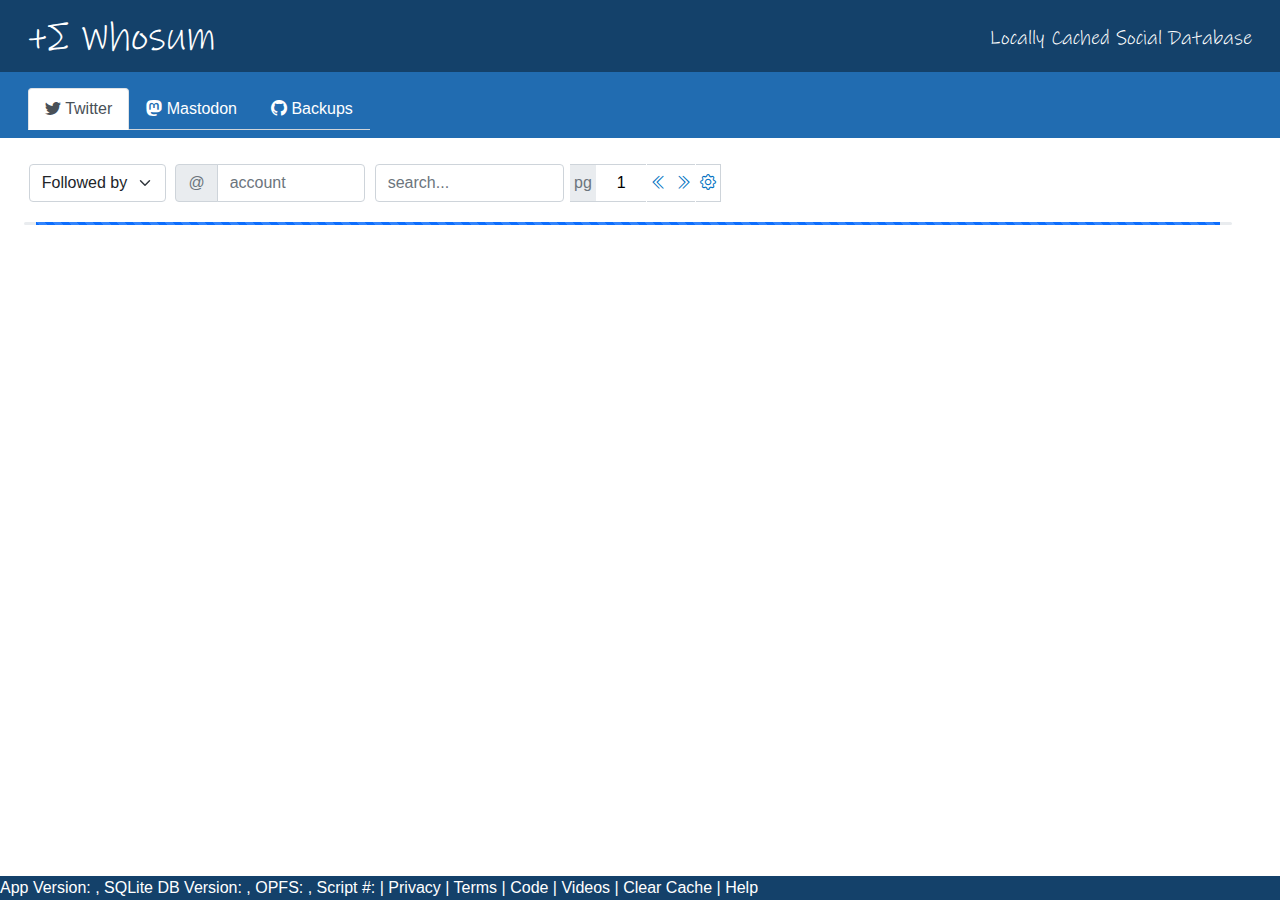
<file: index.html>
<!DOCTYPE html>
<html lang='en'>
  <head>
    <meta charset="utf-8" >
    <title>Whosum Social Assistant</title>
    <link href="/images/favicon.ico" rel="icon" type="image/x-icon" >
    <link href='css/bootstrap/bootstrap.min.css' rel='stylesheet' >
    <link href='css/bootstrap/flags.css' rel='stylesheet' >
    <link href='css/app.css' rel='stylesheet' >
    <link href='lib/bootstrap-icons/bootstrap-icons.css' rel='stylesheet' >
  </head>
  <body>
    <div id="mainContainer" class='main container-fluid'>
      <div class="row bg-header inkfree">
        <div class="col">
          <span class="h1"><a href="https://whosum.com" target="_blank">+Σ Whosum</a></span>
        </div>
        <div class="col-sm-auto my-auto">
          <span class="h5 inkfree text-right my-auto">Locally Cached Social Database</span>
        </div>
      </div>
      <div id="logMsgSection" class="d-none"></div>
      <div class="row bg-subheader">
        <div class="col">
          <ul class="nav nav-tabs" style="border-bottom:none;">
            <li class="nav-item">
              <a id="twitterLensBtn" class="nav-link active" aria-current="page" href="#" data-toggle='tooltip' title='Focus on Twitter networks'>
                <i class="bi-twitter"></i>
                Twitter</a>
            </li>
            <li class="nav-item">
              <a id="mastodonLensBtn" class="nav-link" href="#" data-toggle='tooltip' title='Focus on Mastodon networks'>
                <i class="bi-mastodon"></i>
                Mastodon</a>
            </li>
            <li class="nav-item">
              <a id="githubLensBtn" class="nav-link" href="#" data-toggle='tooltip' title='Backup and restore your Whosum data'>
                <i class="bi-github"></i>
                Backups</a>
            </li>
          </ul>
        </div>
        <div class="col-sm-auto text-right">
          <span id='transferringMsg' style="display:none;">
            <span id="transferringMsgPages">Copying recent recordings to local database...  | </span>
            <span id="transferringMsgDetails"></span>
          </span>
        </div>
      </div>
      <div id="syncUi" class="row" style="display:none;padding:10px 20px;">
        <ul class="nav nav-tabs" style="border-bottom:none;">
          <li class="nav-item">
            <a id="ghConfigureTab" class="nav-link active" aria-current="page" href="#" data-toggle='tooltip' title='Configure a GitHub connection to support Backup/Restore'>
              <i class="bi-github"></i>
              Configure</a>
          </li>
          <li class="nav-item">
            <a id="ghBackupTab" class="nav-link" aria-current="page" href="#" data-toggle='tooltip' title='Backup this database'>
              <i class="bi-arrow-up-circle"></i>
              Backup</a>
          </li>
          <li class="nav-item">
            <a id="ghRestoreTab" class="nav-link" href="#" data-toggle='tooltip' title='Restore data into this database from a backup'>
              <i class="bi-arrow-down-circle"></i>
              Restore</a>
          </li>
        </ul>
        <div id="githubConnFailureMsg" class="pt-2 text-danger d-none">Paste a token in the textbox before continuing.</div>
        <div id="configureSyncUi" class="row pb-2" style="display:none;">
          <div id="ghFirstTime">
            <h3 class="pt-4">Configure a <a href="https://github.com" target="_blank"><i class="bi-github"></i> GitHub</a> account for backups and more</h3>
            <div id="aWhyGitHub">
              <p>
                This application holds data locally on your PC in the browser's cache. 
                It also supports a more permanent secure backup of your social data using 
                <a href="https://github.com" target="_blank"><i class="bi-github"></i> GitHub</a>. 
                GitHub is trusted by over 100 million programmers. 
                While it's owned by Microsoft, your private repository remains private. 
                It's therefore a great place to avoid <a href="https://scafaria.com/planning-the-human-centric-web-1bcd2b275a81" target="_blank">surveillance capitalism</a> while enjoying robust security at no charge. 
                Don't worry, you will <b>not</b> need technical skills to set up an account. 
              </p>
              <p>
                Once you <a href="https://github.com" target="_blank">create an account</a>, you'll be able to:
              </p>
              <ol>
                <li>Backup and restore your data across devices</li>
                <li>Upload extracted videos</li>
                <li>Create a <a href="https://whosum.com/prove" target="_blank">portable identity</a></li>
                <li><a href="https://scafaria.com/prosocial-micro-blogging-at-scale-7c4d45c063fd" target="_blank">More</a> coming soon!</li>
              </ol>
            </div>
            <div class="pt-2 ps-4">
              <a href="#" id="btnDismissGithubFaq" role="button" class="btn btn-primary">I made my <i class="bi-github"></i> account. Let's go!</a>
            </div>
          </div>
          <div id="ghConfigureSection" style="display: none;">
            <div id="ghConfiguredUi" style="display: none;">
              <h3 class="pt-4"><i class="bi-github"></i> GitHub connectivity</h3>
              <ul class="nav nav-tabs" style="border-bottom:none;">
                <li class="nav-item">
                  <a id="ghConfigDataTab" class="nav-link active" aria-current="page" href="#" data-toggle='tooltip' title='Configure the primary connection (used for data)'>
                    <i class="bi-file-richtext"></i>
                    Data</a>
                </li>
                <li class="nav-item">
                  <a id="ghConfigVideosTab" class="nav-link" href="#" data-toggle='tooltip' title='Configure a connection for sync of videos'>
                    <i class="bi-camera-video"></i>
                    Videos</a>
                </li>
              </ul>
              <div class="h5 p-1">
                <img id="ghUserAvatar" src="/images/noprofilepic.png" alt="User" style="width: 50px; height: 50px;">
                &nbsp;
                <a id="ghUsername">--not connected--</a>
              </div>
              <div class="p-1">
                <span>Connected </span>
                <i id="ghConnCheck" class="bi-check-circle-fill text-success d-none"></i> 
                <span id="ghLastConnOk">N/A</span>
              </div>
              <div class="p-1">
                <label for="txtGithubRepoName">Repository </label>
                <input type="text" name="txtGithubRepoName" id="txtGithubRepoName" style="width: 300px; text-align: left;">
                <span id="ghPublicMsg" class="d-none">
                  <span id="ghRepoIsPublic" class="d-none fw-bold">
                    <i class="bi-unlock-fill"></i> Public!
                  </span>
                  <span id="ghRepoIsPrivate" class="d-none">
                    <i class="bi-lock-fill"></i> Private
                  </span>
                </span>
              </div>
              <div class="pb-1 pt-4">
                <a href="#" id="btnRetestGithubConn" role="button" class="btn btn-success">Test Connection</a>
                <a href="#" id="btnResetGithubConn" role="button" class="btn btn-outline-danger ms-2">Reset Connection</a>
              </div>
            </div>
            <div id="ghConfigurationUi">
              <h3 id="ghConfigStartHeadline" class="pt-4">Connect this app to <a href="https://github.com" target="_blank"><i class="bi-github"></i> your GitHub account</a></h3>
              <p id="ghConfigOneLiner">
                Follow the steps below to connect this app with a sync repository that you own and control. 
              </p>
              <div id="ghConfigVideoBanner" class="alert alert-primary d-none" role="alert">
                <i class="bi-camera-video"></i> 
                Configure a second repository to hold <b class="repoType">Videos</b>. 
                Give it a name like <code class="repoName">MyWhosumVideos</code> and create a separate token for it.
              </div>
              <ol>
                <li>Ensure that you've finished account setup by <a href="https://docs.github.com/en/get-started/signing-up-for-github/verifying-your-email-address" target="_blank">verifying your email address</a>.</li>
                <li id="ghCreateRepoBtn"><a href="https://github.com/new?name=MyWhosum&visibility=private" target="_blank">Click here</a> to create a new <code>private</code> repository. Give it a name like <code class="repoName">MyWhosum</code> (the actual name is up to you).</li>
                <li>Remember to scroll down on that page and click <span class="text-success fw-bold">Create repository</span>. 😉 Then ignore the techie talk on the "Quick setup" screen; instead...</li>
                <li><a href="https://github.com/settings/personal-access-tokens/new" target="_blank">Click here</a> to launch the page for a token that you'll configure <b>per Figure 1 below</b> <i class="bi-arrow-down-left"></i>.</li>
                <li>After you click <span class="text-success fw-bold">Generate token</span>, click the clipboard icon to <b>copy</b> it and then <b>paste</b> it below <i class="bi-arrow-down-left"></i>.</li>
                <li>Treat your token with care, as you would a password... except you don't need to remember it. Just create an additional token at any time (e.g. if you switch devices).</li>
              </ol>
              <div id="submitGhTokenSection">
                <label for="txtGithubToken" class="text-muted">Paste code</label>
                <input type="password" name="txtGithubToken" id="txtGithubToken" placeholder="github_pat_123456" style="width: 300px; border-right: 1px solid #ced4da; text-align: left;">
                <a href="#" id="btnSubmitGithubToken" role="button" class="btn btn-primary">Connect!</a>
                <a href="#" id="btnCancelGithubToken" role="button" class="btn btn-outline-secondary">Cancel</a>
              </div>
              <br>
              <div class="mt-4 p-2" style="border-top: solid 3px #ced4da; background-color: #ececec;">
                <h3 class="inkfree">Figure 1</h3>
                <p id="makeTokenTip">
                  How to create a <a href="https://github.com/settings/personal-access-tokens/new" target="_blank">token</a> with permission of <code>Contents: Read and write</code> for the <code class="repoName">MyWhosum</code> repository only:
                </p>
                <img id="ghTokenHelpImg" src="/images/ghpathelp.png" alt="Token generation screenshot" class="center">
              </div>
            </div>
          </div>
        </div>
        <div id="backupUi" class="row pb-2" style="display:none;">
          <h3 class="pt-4">Backup Your Data</h3>
          <div id="ghMfaSection" class="alert alert-primary alert-dismissible fade show d-none" role="alert" style="max-width: 50%;">
            <a href="https://github.com/settings/two_factor_authentication/setup/intro" target="_blank">A friendly reminder to set up multi-factor authentication if you haven't already.</a>
            <button id="btnDismissGhMfaTip" type="button" class="btn-close" data-bs-dismiss="alert" aria-label="Close"></button>
          </div>
          <div class="pb-1">
            <span>Status: </span>
            <i id="ghBackupStatusCheck" class="bi-check-circle-fill text-success d-none"></i> 
            <i id="ghBackupStatusFail" class="bi-exclamation-circle-fill text-danger d-none"></i> 
            <span id="ghBackupStatusMsg">ready</span><span class="priorSkipped text-secondary small d-none"> (prior step skipped; identical)</span>
          </div>
          <div id="exportFilterSection">
            <div class="pt-2 pb-1 text-muted">
              <span class="ps-2">
                <input class="form-check-input" type="checkbox" name="optExportWithFavorites" id="optExportWithFavorites">
                <label class="form-check-label" id="optExportWithFavoritesLabel" for="optExportWithFavorites">Favorites</label>
              </span>
              <span class="ps-2">
                <input class="form-check-input" type="checkbox" name="optExportWithProfiles" id="optExportWithProfiles">
                <label class="form-check-label" id="optExportWithProfilesLabel" for="optExportWithProfiles">Profiles</label>
              </span>
              <span class="ps-2">
                <input class="form-check-input" type="checkbox" name="optExportWithAvatars" id="optExportWithAvatars">
                <label class="form-check-label" id="optExportWithAvatarsLabel" for="optExportWithAvatars">Avatars</label>
              </span>
              <span class="ps-2">
                <input class="form-check-input" type="checkbox" name="optExportWithNetworks" id="optExportWithNetworks">
                <label class="form-check-label" id="optExportWithNetworksLabel" for="optExportWithNetworks">Networks</label>
              </span>
              <span class="ps-2">
                <input class="form-check-input" type="checkbox" name="optExportWithTopics" id="optExportWithTopics">
                <label class="form-check-label" id="optExportWithTopicsLabel" for="optExportWithTopics">Topics</label>
              </span>
              <span class="ps-2">
                <input class="form-check-input" type="checkbox" name="optExportWithPosts" id="optExportWithPosts">
                <label class="form-check-label" id="optExportWithPostsLabel" for="optExportWithPosts">Posts</label>
              </span>
              <span class="ps-2">
                <input class="form-check-input" type="checkbox" name="optExportWithPostImages" id="optExportWithPostImages">
                <label class="form-check-label" id="optExportWithPostImagesLabel" for="optExportWithPostImages">Images</label>
              </span>
            </div>
            <div class="pb-3 text-muted">
              <span class="ps-2">
                <input class="form-check-input" type="checkbox" name="optExportTwitter" id="optExportTwitter">
                <label class="form-check-label" id="optExportTwitterLabel" for="optExportTwitter">Twitter/X</label>
              </span>
              <span class="ps-2">
                <input class="form-check-input" type="checkbox" name="optExportMastodon" id="optExportMastodon">
                <label class="form-check-label" id="optExportMastodonLabel" for="optExportMastodon">Mastodon</label>
              </span>
              <span class="ps-2" data-toggle='tooltip' title='optional author filter'>
                <input type="text" name="optExportForAuthor" id="optExportForAuthor" placeholder="@optional_author_filter">
              </span>
              <span class="ps-2" data-toggle='tooltip' title='optional filter for date of posts'>
                <input type="text" id="optExportPostsFrom" placeholder="mm/dd/yyyy" style="width: 100px;">
                <span> - </span>
                <input type="text" id="optExportPostsUntil" placeholder="mm/dd/yyyy" style="width: 100px;">
              </span>
            </div>
          </div>
          <div class="pb-1">
            <a href="#" id="btnGhBkpStart" role="button" class="btn btn-primary">Start</a>
            <a href="#" id="btnGhBkpPause" role="button" class="btn btn-secondary ms-2">Pause</a>
            <a href="#" id="btnGhBkpRestart" role="button" class="btn btn-outline-secondary ms-2">Start Over</a>
          </div>
          <h3 class="pt-4">Upload Extracted Videos</h3>
          <div id="needVideoConn" class="row pb-2 d-none">
            <p>You can also back up videos that you've downloaded using our tool. 
              But first, you'll need to configure a separate Videos repository.
            </p>
            <p>
              <a href="#" id="btnSwitchToConfigVideos" role="button" class="btn btn-primary">Configure</a>
            </p>
          </div>
          <div id="uploadui" class="row pb-2">
            <div id="uploadPending" class="d-none">Processing...</div>
            <div id="uploadSuccess" class="text-success d-none"><i class="bi-patch-check"></i> <span></span></div>
            <div id="uploadError" class="text-danger d-none"><i class="bi-patch-exclamation"></i> <span></span></div>
            <div id="drop-area">
              <form>
                <p>Upload one or more videos (click or drag & drop)</p>
                <input type="file" id="fileElem" multiple accept="video/mp4">
                <label class="upload-button" for="fileElem">Choose video files</label>
              </form>
            </div>
            <div class="pt-3 ps-4">
              <span>Received: </span><span id="uploadedCnt">0</span> | 
              <span>Pushed to GitHub: </span><span id="uploadProcessedCnt">0</span>
            </div>
            <div class="pt-2 ps-4">
              <a href="#" id="uploadDone" role="button" class="btn btn-primary">Done</a>
            </div>
          </div>
        </div>
        <div id="restoreUi" class="row pb-2" style="display:none;">
          <h3 class="pt-4">Restore Your Data</h3>
          <div class="pb-1">
            <span>Status: </span>
            <i id="ghRestoreStatusCheck" class="bi-check-circle-fill text-success d-none"></i> 
            <i id="ghRestoreStatusFail" class="bi-exclamation-circle-fill text-danger d-none"></i> 
            <span id="ghRestoreStatusMsg">ready</span><span class="priorSkipped text-secondary small d-none"> (prior step skipped; identical)</span>
          </div>
          <div id="importFilterSection">
            <div class="pt-2 pb-1 text-muted">
              <span class="ps-2">
                <input class="form-check-input" type="checkbox" name="optImportWithFavorites" id="optImportWithFavorites">
                <label class="form-check-label" id="optImportWithFavoritesLabel" for="optImportWithFavorites">Favorites</label>
              </span>
              <span class="ps-2">
                <input class="form-check-input" type="checkbox" name="optImportWithProfiles" id="optImportWithProfiles">
                <label class="form-check-label" id="optImportWithProfilesLabel" for="optImportWithProfiles">Profiles</label>
              </span>
              <span class="ps-2">
                <input class="form-check-input" type="checkbox" name="optImportWithAvatars" id="optImportWithAvatars">
                <label class="form-check-label" id="optImportWithAvatarsLabel" for="optImportWithAvatars">Avatars</label>
              </span>
              <span class="ps-2">
                <input class="form-check-input" type="checkbox" name="optImportWithNetworks" id="optImportWithNetworks">
                <label class="form-check-label" id="optImportWithNetworksLabel" for="optImportWithNetworks">Networks</label>
              </span>
              <span class="ps-2">
                <input class="form-check-input" type="checkbox" name="optImportWithTopics" id="optImportWithTopics">
                <label class="form-check-label" id="optImportWithTopicsLabel" for="optImportWithTopics">Topics</label>
              </span>
              <span class="ps-2">
                <input class="form-check-input" type="checkbox" name="optImportWithPosts" id="optImportWithPosts">
                <label class="form-check-label" id="optImportWithPostsLabel" for="optImportWithPosts">Posts</label>
              </span>
              <span class="ps-2">
                <input class="form-check-input" type="checkbox" name="optImportWithPostImages" id="optImportWithPostImages">
                <label class="form-check-label" id="optImportWithPostImagesLabel" for="optImportWithPostImages">Images</label>
              </span>
            </div>
            <div class="pb-3 text-muted">
              <span class="ps-2">
                <input class="form-check-input" type="checkbox" name="optImportTwitter" id="optImportTwitter">
                <label class="form-check-label" id="optImportTwitterLabel" for="optImportTwitter">Twitter/X</label>
              </span>
              <span class="ps-2">
                <input class="form-check-input" type="checkbox" name="optImportMastodon" id="optImportMastodon">
                <label class="form-check-label" id="optImportMastodonLabel" for="optImportMastodon">Mastodon</label>
              </span>
              <span class="ps-2" data-toggle='tooltip' title='optional author filter'>
                <input type="text" name="optImportForAuthor" id="optImportForAuthor" placeholder="@optional_author_filter">
              </span>
              <span class="ps-2" data-toggle='tooltip' title='optional filter for date of posts'>
                <input type="text" id="optImportPostsFrom" placeholder="mm/dd/yyyy" style="width: 100px;">
                <span> - </span>
                <input type="text" id="optImportPostsUntil" placeholder="mm/dd/yyyy" style="width: 100px;">
              </span>
            </div>
          </div>
          <div class="pb-1">
            <a href="#" id="btnGhRestoreStart" role="button" class="btn btn-primary">Start</a>
            <a href="#" id="btnGhRestorePause" role="button" class="btn btn-secondary ms-2">Pause</a>
            <a href="#" id="btnGhRestoreRestart" role="button" class="btn btn-outline-secondary ms-2">Start Over</a>
          </div>
        </div>
      </div>
      <div id='mdonApiUi' class='row' style="display:none;padding:10px 20px;">
        <div id="mdonOAuthUi">
          <h5><i class="bi-mastodon"></i> Connect to Mastodon</h5>
          <div id="mdonConnectStep1">
            <p>This does NOT share data with our servers. The app runs directly on your device.</p>
            <div class='input-group'>
              <label for='txtMdonServer' class='text-muted input-group-text'>Mastodon server</label>
              <input id='txtMdonServer' style="max-width:250px;" name='txtMdonServer' type='text' placeholder='e.g. mastodon.online' class='form-control' >
            </div>
            <br>
            <p>Click to launch a separate tab to authorize. Then return here.</p>
            <p><a href="#" class="btn btn-primary" role="button" id="mdonLaunchAuthBtn">Connect</a></p>
          </div>
          <div id="mdonConnectStep2">
            <p>Paste the authorization code (from the Mastodon tab that was launched).</p>
            <div class='input-group'>
              <label for='txtMdonAuthCode' class='text-muted input-group-text'>Auth Code</label>
              <input id='txtMdonAuthCode' name='txtMdonAuthCode' type='password' class='form-control' style="max-width:400px;" >
            </div>
            <br>
            <p><a href="#" class="btn btn-primary" role="button" id="mdonAcceptAuthBtn">Test Connection</a></p>
          </div>
          <div>
            <p class="small text-secondary">
              <span>Having trouble? </span>
              <a href="#" id="clearMdonCacheBtn" role="button">Click here</a> 
              <span>to clear the connection cache or </span>
              <a href="mailto:whosumsupport@positivesum.net" target="_blank" role="button">contact us</a>
            </p>
          </div>
        </div>
        <div id="mdonConnError" class="text-danger"></div>
        <div id="mdonReconnecting" style="display:none;">
          <i class="bi-arrow-down-up"></i>
          <span id="mdonReconnectingAs"></span>
          <a href="#" class="btn btn-outline-secondary" style="margin-left:10px;display:inline;" role="button" id="mdonDisconnect2">Disconnect</a>
          <div class="progress mt-3" style="height:3px;">
            <div class="progress-bar progress-bar-striped progress-bar-animated" role="progressbar" aria-valuenow="100" aria-valuemin="0" aria-valuemax="100" style="width: 100%;"></div>
          </div>
        </div>
        <div id="mdonDownloadConnsUi" class="card">
          <div class="card-header inkfree small" style="padding:0px;background:none;border:none;">
            Download connections of any Mastodon account...
          </div>
          <div class="card-body">
            <span id='loggedInMastodonUser'></span>
            <label for='txtMdonDownloadConnsFor' style="margin-left:10px;width:300px;display:inline;" class='inputlabel text-muted input-group-text'>@</label>
            <input class="textinput" id='txtMdonDownloadConnsFor' style="max-width:300px;display:inline;" name='txtMdonDownloadConnsFor' type='text' placeholder="account to analyze" >
            <a href="#" class="btn btn-outline-danger p-2" style="margin-left:10px;display:none;" role="button" id="mdonStopDownloadBtn">Stop</a>
            <a href="#" class="btn btn-primary p-2" style="margin-left:10px;display:inline;" role="button" id="mdonDownloadFollowingListBtn">Save Following List</a>
            <a href="#" class="btn btn-secondary p-2" style="margin-left:10px;display:inline;" role="button" id="mdonDownloadFollowersListBtn">Save Followers</a>
            <a href="#" class="btn btn-outline-secondary p-2" style="margin-left:10px;display:inline;" role="button" id="mdonDisconnect">Disconnect</a>
            <span class="text-secondary" style="margin-left:10px;display:inline;">
              <i id="mastodonDownloadingIcon" class="bi-cloud-download-fill" style="display:none;" data-toggle='tooltip' title='Download status'></i>
              <span id='mastodonDownloadStatus' data-toggle='tooltip' title='Download status'></span>
            </span>
            <span class="text-secondary" style="margin-left:10px;display:inline;">
              <i id="mastodonSavingDoneIcon" class="bi-check-circle-fill text-success" style="display:none;" data-toggle='tooltip' title='Save complete!'></i>
              <i id="mastodonSavingIcon" class="bi-save-fill" style="display:none;" data-toggle='tooltip' title='Save status'></i>
              <span id='mastodonSavingStatus' data-toggle='tooltip' title='Save status'></span>
            </span>
          </div>
          <div class="card-footer inkfree small" style="padding:0px;background:none;border:none;">
            Then explore what you've saved and follow interesting people!
          </div>
        </div>
        <div id='mdonRemoteOwnerPivotPicker' class='pt-2' style="display:none;"></div>
      </div>
      <div id="dbui" class="row pb-2 container-fluid">
        <div id="listFilterSet" class='row row-tight'>
          <div id='followDirection' class='col-sm-auto pt-2'>
            <select id="cmbType" class="form-select">
              <option id="optFollowedByWhom" value="following">Followed by</option>
              <option id="optFollowersOfWhom" value="followers">Followers of</option>
              <option id="optPosts" value="posts">Posts</option>
            </select>
          </div>
          <div class='pt-2 col-2'>
            <div class='input-group' style="margin-bottom:20px;">
              <label for='txtOwnerHandle' class='text-muted input-group-text'>@</label>
              <input id='txtOwnerHandle' type='text' placeholder='account' class='form-control' >
            </div>
          </div>
          <div class='pt-2 col-2'>
            <input id='txtSearch' type='text' class='form-control' placeholder='search...' >
          </div>
          <div id="paging" class='pt-2 col-sm-auto'>
            <label for='txtPageNum' class='text-muted'>pg</label>
            <input id='txtPageNum' type='text' style='border-right:none;' value='1' >
            <a data-toggle='tooltip' title='prior page' href='#' id='priorPage' role='button'><i class="bi-chevron-double-left"></i></a>
            <a data-toggle='tooltip' title='next page' href='#' id='nextPage' role='button'><i class="bi-chevron-double-right"></i></a>
            <a data-toggle='tooltip' title='set page size' href='#' id='pageGear' role='button'><i class="bi-gear"></i></a>
          </div>
          <div id="postQueryOptions" class="col-5 pt-2 position-relative" style="display:none;">
            <span id="topicFilterCtrl">
              <input id="txtTopicFilter" type="text" class="form-control topicFilterWidth" placeholder="filter by topic or subtopic" style="display:inline;" data-toggle='tooltip' title='Tag and rate posts, then filter them here.'>
              <span id='listTopicPicker' class="position-absolute start-0 ms-2 topicFilterWidth"></span>
            </span>
            <a class="optToggle" href="#" id="optGuessTopics" data-toggle='tooltip' title='Guess topics'><i class='bi-magic'></i></a>
            <a class="optToggle" href="#" id="optWithRetweets" data-toggle='tooltip' title='Toggle whether to include retweets for selected account'><i class='bi-repeat'></i></a>
            <a class="optToggle" href="#" id="optSortByStars" data-toggle='tooltip' title='Toggle whether to sort by star rating'><i class='bi-star'></i></a>
          </div>
          <div id='connQueryOptions' class='col-4' style="display:none;">
            <table>
              <tr>
                <td>
                  <div class="form-check">
                    <input class="form-check-input" type="checkbox" name="chkMutual" id="chkMutual" data-toggle='tooltip' title='Where mutually followed by the selected person'>
                    <label class="form-check-label" for="chkMutual" data-toggle='tooltip' title='Where mutually followed by the selected person'>Mutual follow</label>
                  </div>
                </td>
                <td>
                  <div class="form-check" id="filterTwitterWithMdonLink">
                    <input class="form-check-input" type="radio" name="optWith" id="optWithMdon">
                    <label class="form-check-label" for="optWithMdon">
                      <span>Mastodon</span>
                      <a data-toggle='tooltip' title='For the best experience, enter the server where you have an account, e.g. toad.social' href='#' id='mdonGear'><i class="bi-gear"></i></a>
                    </label>
                  </div>
                  <div class="form-check" style="display:none;" id="filterMdonImFollowing">
                    <input class="form-check-input chk-tristate" type="checkbox" name="chkMdonImFollowing" id="chkMdonImFollowing" title='Where I follow them on Mastodon - true/false/unfiltered'>
                    <label class="form-check-label" for="chkMdonImFollowing" data-toggle='tooltip' title='Where I follow them on Mastodon - true/false/unfiltered'><i class="bi-mastodon text-mastodon"></i> I follow</label>
                  </div>
                </td>
                <td>
                  <div class="form-check" id="filterWithEmail">
                    <input class="form-check-input" type="radio" name="optWith" id="optWithEmail" data-toggle='tooltip' title='Where an email address is available'>
                    <label class="form-check-label" for="optWithEmail" data-toggle='tooltip' title='Where an email address is available'>w/ Email</label>
                  </div>
                  <a id="btnFollowAllOnMastodon" href="#" class="btn btn-primary mb-1" style="display:none;margin-top:-2px;" data-toggle='tooltip' title='Follow these accounts on Mastodon (just those currently in view)'><i class="bi-mastodon"></i> Follow!</a>
                </td>
              </tr>
              <tr>
                <td>
                  <div class="form-check">
                    <input class="form-check-input" type="checkbox" name="chkFavorited" id="chkFavorited">
                    <label class="form-check-label" for="chkFavorited">Favorite</label>
                  </div>
                </td>
                <td>
                  <div class="form-check">
                    <input class="form-check-input" type="radio" name="optWith" id="optWithUrl" data-toggle='tooltip' title='Where a URL is available'>
                    <label class="form-check-label" for="optWithUrl" data-toggle='tooltip' title='Where a URL is available'>w/ Url</label>
                  </div>
                </td>
                <td>
                  <div class="form-check">
                    <input class="form-check-input" type="radio" name="optWith" id="optClear" data-toggle='tooltip' title='Remove filters'>
                    <label class="form-check-label" for="optClear" data-toggle='tooltip' title='Remove filters'>w/ Any</label>
                  </div>
                </td>
              </tr>
            </table>
          </div>
        </div>
        <div id="connListProgress" class="progress" style="height:3px;">
          <div class="progress-bar progress-bar-striped progress-bar-animated" role="progressbar" aria-valuenow="100" aria-valuemin="0" aria-valuemax="100" style="width: 100%;"></div>
        </div>
        <div id='listOwnerPivotPicker' class='row pt-2'></div>
        <div id="filteredThreadSection" class="row">
          <div>
            <a href="#" id="btnClearThreadFilter"><i class="bi-x-circle"></i> Filtered by thread. Click to clear.</a>
          </div>
        </div>
        <div class='listMain row' id='connListMain'>
          <div id='paginated-list' aria-live='polite'>
          </div>
          <a id='continuePaging' href="#" data-toggle='tooltip' title='You can also use the paging buttons at the top' style="display:none;">
            <i class="bi-arrow-down-square"></i>
            More
            <i class="bi-arrow-down-square"></i>
          </a>
        </div>
      </div>
      <div id="syncFooter" class="mt-3">
        <div id="ghRateLimit" class="small mt-2"></div>
      </div>
    </div>
    <div class="fixed-bottom row">
      <div class="col">
        <span>App Version: <span id='manifestVersion'></span></span>, 
        <span>SQLite DB Version: <span id='sqliteVersionLib'></span></span>, 
        <span>OPFS: <span id='sqliteOpfsOk'></span></span>, 
        <span>Script #: <span id='dbScriptNumber'></span></span> |
        <a href='https://whosum.com/privacy' target='_blank'>Privacy</a> |
        <a href='https://whosum.com/terms' target='_blank'>Terms</a> |
        <a href='https://github.com/positivesumnet/socialassistant' target='_blank'>Code</a> |
        <a href='https://whosum.com/assistant' target='_blank'>Videos</a> |
        <a href='#' id="btnClearCache" target='_blank'>Clear Cache</a> |
        <a href='https://whosum.com/faq' target='_blank'>Help</a>
      </div>
      <div id="bgStatusMsg" class="col-sm-auto text-right me-4">
        
      </div>
    </div>
    <script src='lib/shared/purify.min.js'></script>
    <script src='lib/shared/constants.js'></script>
    <script src='lib/shared/pagetypes.js'></script>
    <script src='lib/shared/settingslib.js'></script>
    <script src='lib/shared/es6lib.js'></script>
    <script src='lib/shared/strlib.js'></script>
    <script src='lib/shared/cryptolib.js'></script>
    <script src='lib/shared/imagelib.js'></script>
    <script src='lib/shared/emojilib.js'></script>
    <script src='lib/shared/datatypes.js'></script>
    <script src='lib/shared/appgraphs.js'></script>
    <script src='lib/shared/appschema.js'></script>
    <script src="lib/shared/urlparsing.js"></script>
    <script src="lib/shared/githublib.js"></script>
    <script src="lib/shared/syncflow.js"></script>
    <script src="lib/dbui/topiclib.js"></script>
    <script src='lib/dbui/renderlib.js'></script>
    <script src='lib/dbui/tagginglib.js'></script>
    <script src='lib/apis/mastodonlib.js'></script>
    <script src='lib/dbui/favoritingui.js'></script>
    <script src='lib/dbui/ghbackupui.js'></script>
    <script src='lib/dbui/ghrestoreui.js'></script>
    <script src='lib/dbui/ghconfigui.js'></script>
    <script src='lib/dbui/ghvideoupui.js'></script>
    <script src='lib/dbui/mdonui.js'></script>
    <script src='lib/dbui/queryingui.js'></script>
    <script src='lib/dbui/tabsui.js'></script>
    <script src='lib/dbui/logui.js'></script>
    <script src='lib/dbui/queryworkui.js'></script>
    <script src='lib/dbui/settingsui.js'></script>
    <script src='lib/dbui/renderbindui.js'></script>
    <script src='index.js'></script>
  </body>
</html>
</file>
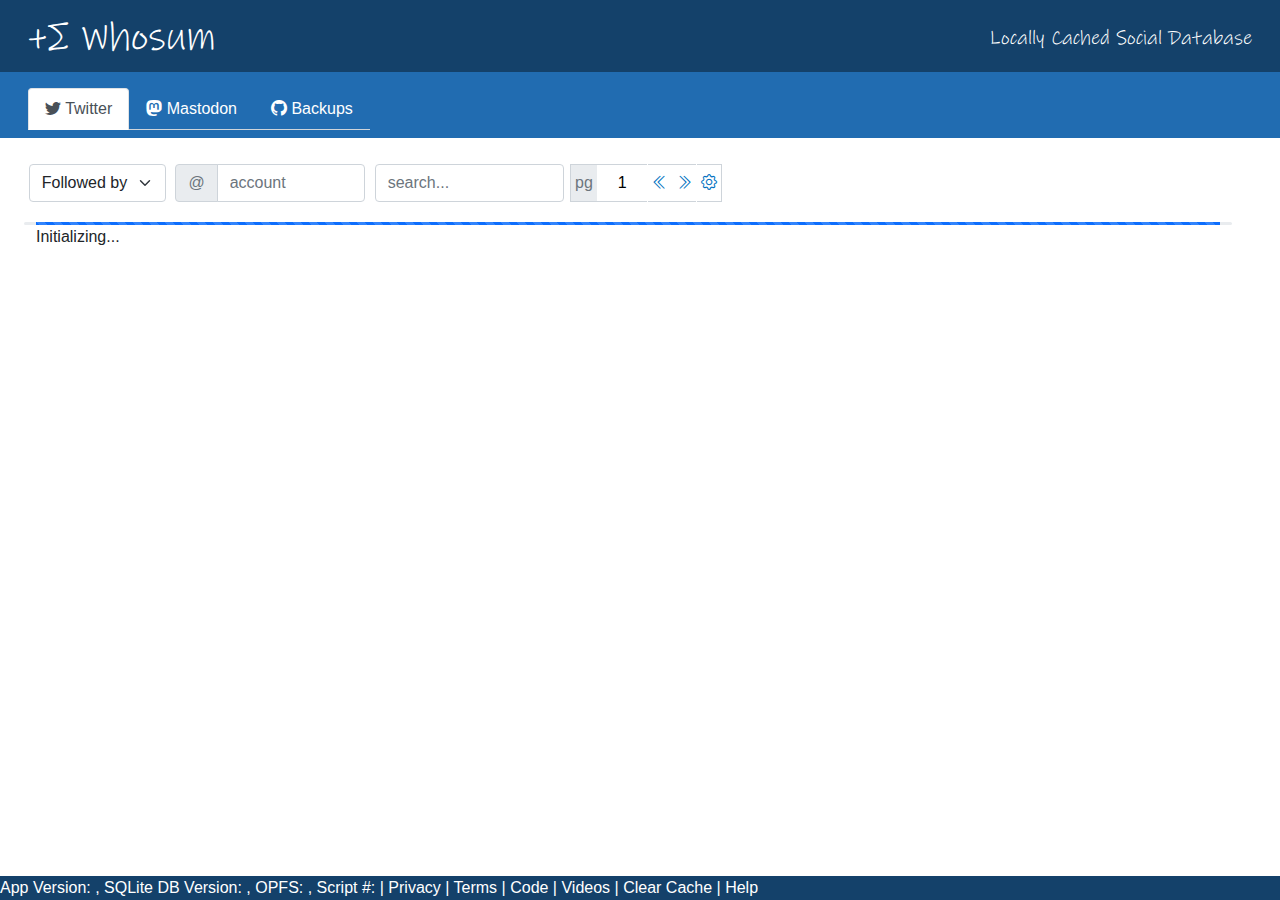
<file: src/index.html>
<!DOCTYPE html>
<html lang='en'>
  <head>
    <meta charset="utf-8" >
    <title>Whosum Social Assistant</title>
    <link href="/images/favicon.ico" rel="icon" type="image/x-icon" >
    <link href='css/bootstrap/bootstrap.min.css' rel='stylesheet' >
    <link href='css/bootstrap/flags.css' rel='stylesheet' >
    <link href='css/app.css' rel='stylesheet' >
    <link href='lib/bootstrap-icons/bootstrap-icons.css' rel='stylesheet' >
  </head>
  <body>
    <div id="mainContainer" class='main container-fluid'>
      <div class="row bg-header inkfree">
        <div class="col">
          <span class="h1"><a href="https://whosum.com" target="_blank">+Σ Whosum</a></span>
        </div>
        <div class="col-sm-auto my-auto">
          <span class="h5 inkfree text-right my-auto">Locally Cached Social Database</span>
        </div>
      </div>
      <div id="logMsgSection" class="d-none"></div>
      <div class="row bg-subheader">
        <div class="col">
          <ul class="nav nav-tabs" style="border-bottom:none;">
            <li class="nav-item">
              <a id="twitterLensBtn" class="nav-link active" aria-current="page" href="#" data-toggle='tooltip' title='Focus on Twitter networks'>
                <i class="bi-twitter"></i>
                Twitter</a>
            </li>
            <li class="nav-item">
              <a id="mastodonLensBtn" class="nav-link" href="#" data-toggle='tooltip' title='Focus on Mastodon networks'>
                <i class="bi-mastodon"></i>
                Mastodon</a>
            </li>
            <li class="nav-item">
              <a id="githubLensBtn" class="nav-link" href="#" data-toggle='tooltip' title='Backup and restore your Whosum data'>
                <i class="bi-github"></i>
                Backups</a>
            </li>
          </ul>
        </div>
        <div class="col-sm-auto text-right">
          <span id='dbProcessingMsg' style="display:none;">
            <span id="dbProcessingMainMsg">Copying recent recordings to local database...  | </span>
            <span id="dbProcessingMsgDetails"></span>
            <span class="spinner-border" role="status">
              <span class="visually-hidden">Importing...</span>
            </span>
          </span>
        </div>
      </div>
      <div id="syncUi" class="row" style="display:none;padding:10px 20px;">
        <ul class="nav nav-tabs" style="border-bottom:none;">
          <li class="nav-item">
            <a id="ghConfigureTab" class="nav-link active" aria-current="page" href="#" data-toggle='tooltip' title='Configure a GitHub connection to support Backup/Restore'>
              <i class="bi-github"></i>
              Configure</a>
          </li>
          <li class="nav-item">
            <a id="ghBackupTab" class="nav-link" aria-current="page" href="#" data-toggle='tooltip' title='Backup this database'>
              <i class="bi-arrow-up-circle"></i>
              Backup</a>
          </li>
          <li class="nav-item">
            <a id="ghRestoreTab" class="nav-link" href="#" data-toggle='tooltip' title='Restore data into this database from a backup'>
              <i class="bi-arrow-down-circle"></i>
              Restore</a>
          </li>
        </ul>
        <div id="githubConnFailureMsg" class="pt-2 text-danger d-none">Paste a token in the textbox before continuing.</div>
        <div id="configureSyncUi" class="row pb-2" style="display:none;">
          <div id="ghFirstTime">
            <h3 class="pt-4">Configure a <a href="https://github.com" target="_blank"><i class="bi-github"></i> GitHub</a> account for backups and more</h3>
            <div id="aWhyGitHub">
              <p>
                This application holds data locally on your PC in the browser's cache. 
                It also supports a more permanent secure backup of your social data using 
                <a href="https://github.com" target="_blank"><i class="bi-github"></i> GitHub</a>. 
                GitHub is trusted by over 100 million programmers. 
                While it's owned by Microsoft, your private repository remains private. 
                It's therefore a great place to avoid <a href="https://scafaria.com/planning-the-human-centric-web-1bcd2b275a81" target="_blank">surveillance capitalism</a> while enjoying robust security at no charge. 
                Don't worry, you will <b>not</b> need technical skills to set up an account. 
              </p>
              <p>
                Once you <a href="https://github.com" target="_blank">create an account</a>, you'll be able to:
              </p>
              <ol>
                <li>Backup and restore your data across devices</li>
                <li>Upload extracted videos</li>
                <li>Create a <a href="https://whosum.com/prove" target="_blank">portable identity</a> (optional)</li>
                <li><a href="https://scafaria.com/prosocial-micro-blogging-at-scale-7c4d45c063fd" target="_blank">More</a> coming soon!</li>
              </ol>
            </div>
            <div class="pt-2 ps-4">
              <a href="#" id="btnDismissGithubFaq" role="button" class="btn btn-primary">I made my <i class="bi-github"></i> account. Let's go!</a>
            </div>
          </div>
          <div id="ghConfigureSection" style="display: none;">
            <div id="ghConfiguredUi" style="display: none;">
              <h3 class="pt-4"><i class="bi-github"></i> GitHub connectivity</h3>
              <ul class="nav nav-tabs" style="border-bottom:none;">
                <li class="nav-item">
                  <a id="ghConfigDataTab" class="nav-link active" aria-current="page" href="#" data-toggle='tooltip' title='Configure the primary connection (used for data)'>
                    <i class="bi-file-richtext"></i>
                    Data</a>
                </li>
                <li class="nav-item">
                  <a id="ghConfigVideosTab" class="nav-link" href="#" data-toggle='tooltip' title='Configure a connection for sync of videos'>
                    <i class="bi-camera-video"></i>
                    Videos</a>
                </li>
              </ul>
              <div class="h5 p-1">
                <img id="ghUserAvatar" src="/images/noprofilepic.png" alt="User" style="width: 50px; height: 50px;">
                &nbsp;
                <a id="ghUsername">--not connected--</a>
              </div>
              <div class="p-1">
                <span>Connected </span>
                <i id="ghConnCheck" class="bi-check-circle-fill text-success d-none"></i> 
                <span id="ghLastConnOk">N/A</span>
              </div>
              <div class="p-1">
                <label for="txtGithubRepoName">Repository </label>
                <input type="text" name="txtGithubRepoName" id="txtGithubRepoName" style="width: 300px; text-align: left;">
                <span id="ghPublicMsg" class="d-none">
                  <span id="ghRepoIsPublic" class="d-none fw-bold">
                    <i class="bi-unlock-fill"></i> Public!
                  </span>
                  <span id="ghRepoIsPrivate" class="d-none">
                    <i class="bi-lock-fill"></i> Private
                  </span>
                </span>
              </div>
              <div class="pb-1 pt-4">
                <a href="#" id="btnRetestGithubConn" role="button" class="btn btn-success">Test Connection</a>
                <a href="#" id="btnResetGithubConn" role="button" class="btn btn-outline-danger ms-2">Reset Connection</a>
              </div>
            </div>
            <div id="ghConfigurationUi">
              <h3 id="ghConfigStartHeadline" class="pt-4">Connect this app to <a href="https://github.com" target="_blank"><i class="bi-github"></i> your GitHub account</a></h3>
              <p id="ghConfigOneLiner">
                Follow the steps below to connect this app with a sync repository that you own and control. 
              </p>
              <div id="ghConfigVideoBanner" class="alert alert-primary d-none" role="alert">
                <i class="bi-camera-video"></i> 
                Configure a second repository to hold <b class="repoType">Videos</b>. 
                Give it a name like <code class="repoName">MyWhosumVideos</code> and create a separate token for it.
              </div>
              <ol>
                <li>Ensure that you've finished account setup by <a href="https://docs.github.com/en/get-started/signing-up-for-github/verifying-your-email-address" target="_blank">verifying your email address</a>.</li>
                <li id="ghCreateRepoBtn"><a href="https://github.com/new?name=MyWhosum&visibility=private" target="_blank">Click here</a> to create a new <code>private</code> repository. Give it a name like <code class="repoName">MyWhosum</code> (the actual name is up to you).</li>
                <li>Remember to scroll down on that page and click <span class="text-success fw-bold">Create repository</span>. 😉 Then ignore the techie talk on the "Quick setup" screen; instead...</li>
                <li><a href="https://github.com/settings/personal-access-tokens/new" target="_blank">Click here</a> to launch the page for a token that you'll configure <b>per Figure 1 below</b> <i class="bi-arrow-down-left"></i>.</li>
                <li>After you click <span class="text-success fw-bold">Generate token</span>, click the clipboard icon to <b>copy</b> it and then <b>paste</b> it below <i class="bi-arrow-down-left"></i>.</li>
                <li>Treat your token with care, as you would a password... except you don't need to remember it. Just create an additional token at any time (e.g. if you switch devices).</li>
              </ol>
              <div id="confirmRepoNameSection" class="d-none mb-2">
                <label for="txtConfirmRepoName" class="text-danger">Repository</label>
                <input type="text" id="txtConfirmRepoName" placeholder="e.g. 'MyWhosum1'" style="width: 300px; border-right: 1px solid #ced4da; text-align: left;">
              </div>
              <div id="submitGhTokenSection">
                <label for="txtGithubToken" class="text-muted">Paste code</label>
                <input type="password" name="txtGithubToken" id="txtGithubToken" placeholder="github_pat_123456" style="width: 300px; border-right: 1px solid #ced4da; text-align: left;">
                <a href="#" id="btnSubmitGithubToken" role="button" class="btn btn-primary">Connect!</a>
                <a href="#" id="btnCancelGithubToken" role="button" class="btn btn-outline-secondary">Cancel</a>
              </div>
              <br>
              <div class="mt-4 p-2" style="border-top: solid 3px #ced4da; background-color: #ececec;">
                <h3 class="inkfree">Figure 1</h3>
                <p id="makeTokenTip">
                  How to create a <a href="https://github.com/settings/personal-access-tokens/new" target="_blank">token</a> with permission of <code>Contents: Read and write</code> for the <code class="repoName">MyWhosum</code> repository only:
                </p>
                <img id="ghTokenHelpImg" src="/images/ghpathelp.png" alt="Token generation screenshot" class="center">
              </div>
            </div>
          </div>
        </div>
        <div id="backupUi" class="row pb-2" style="display:none;">
          <h3 class="pt-4">Backup Your Data</h3>
          <div id="ghMfaSection" class="alert alert-primary alert-dismissible fade show d-none" role="alert" style="max-width: 50%;">
            <a href="https://github.com/settings/two_factor_authentication/setup/intro" target="_blank">A friendly reminder to set up multi-factor authentication if you haven't already.</a>
            <button id="btnDismissGhMfaTip" type="button" class="btn-close" data-bs-dismiss="alert" aria-label="Close"></button>
          </div>
          <div class="pb-1">
            <span>Status: </span>
            <i id="ghBackupStatusCheck" class="bi-check-circle-fill text-success d-none"></i> 
            <i id="ghBackupStatusFail" class="bi-exclamation-circle-fill text-danger d-none"></i> 
            <span id="ghBackupStatusMsg">ready</span><span class="priorSkipped text-secondary small d-none"> (prior step skipped; identical)</span>
          </div>
          <div id="exportFilterSection">
            <div class="pt-2 pb-1 text-muted">
              <span class="ps-2">
                <input class="form-check-input" type="checkbox" name="optExportWithFavorites" id="optExportWithFavorites">
                <label class="form-check-label" id="optExportWithFavoritesLabel" for="optExportWithFavorites">Favorites</label>
              </span>
              <span class="ps-2">
                <input class="form-check-input" type="checkbox" name="optExportWithProfiles" id="optExportWithProfiles">
                <label class="form-check-label" id="optExportWithProfilesLabel" for="optExportWithProfiles">Profiles</label>
              </span>
              <span class="ps-2">
                <input class="form-check-input" type="checkbox" name="optExportWithAvatars" id="optExportWithAvatars">
                <label class="form-check-label" id="optExportWithAvatarsLabel" for="optExportWithAvatars">Avatars</label>
              </span>
              <span class="ps-2">
                <input class="form-check-input" type="checkbox" name="optExportWithNetworks" id="optExportWithNetworks">
                <label class="form-check-label" id="optExportWithNetworksLabel" for="optExportWithNetworks">Networks</label>
              </span>
              <span class="ps-2">
                <input class="form-check-input" type="checkbox" name="optExportWithTopics" id="optExportWithTopics">
                <label class="form-check-label" id="optExportWithTopicsLabel" for="optExportWithTopics">Topics</label>
              </span>
              <span class="ps-2">
                <input class="form-check-input" type="checkbox" name="optExportWithPosts" id="optExportWithPosts">
                <label class="form-check-label" id="optExportWithPostsLabel" for="optExportWithPosts">Posts</label>
              </span>
              <span class="ps-2">
                <input class="form-check-input" type="checkbox" name="optExportWithPostImages" id="optExportWithPostImages">
                <label class="form-check-label" id="optExportWithPostImagesLabel" for="optExportWithPostImages">Images</label>
              </span>
            </div>
            <div class="pt-2 pb-1 text-muted">
              <span class="ps-2">
                <input class="form-check-input" type="checkbox" name="optExportTwitter" id="optExportTwitter">
                <label class="form-check-label" id="optExportTwitterLabel" for="optExportTwitter">Twitter/X</label>
              </span>
              <span class="ps-2">
                <input class="form-check-input" type="checkbox" name="optExportMastodon" id="optExportMastodon">
                <label class="form-check-label" id="optExportMastodonLabel" for="optExportMastodon">Mastodon</label>
              </span>
              <span class="ps-2" data-toggle='tooltip' title='optional author filter'>
                <input type="text" name="optExportForAuthor" id="optExportForAuthor" placeholder="@optional_author_filter">
              </span>
              <span class="ps-2" data-toggle='tooltip' title='optional filter for date of posts'>
                <input type="text" id="optExportPostsFrom" placeholder="mm/dd/yyyy" style="width: 100px;">
                <span> - </span>
                <input type="text" id="optExportPostsUntil" placeholder="mm/dd/yyyy" style="width: 100px;">
              </span>
            </div>
            <div class="pb-3 text-muted" data-toggle="tooltip" title="Whether to perform a smart merge when a corresponding file already exists ">
              <span class="ps-2">
                <span>If corresponding data already exists</span>
              </span>
              <span class="ps-2">
                <input class="form-check-input" type="radio" name="optExportMergeRule" id="optExportWithMerge">
                <label class="form-check-label" id="optExportWithMergeLabel" for="optExportWithMerge">Merge</label>
              </span>
              <span class="ps-2">
                <input class="form-check-input" type="radio" name="optExportMergeRule" id="optExportWithOverwrite">
                <label class="form-check-label" id="optExportWithOverwriteLabel" for="optExportWithOverwrite">Overwrite</label>
              </span>
            </div>
          </div>
          <div class="pb-1">
            <a href="#" id="btnGhBkpStart" role="button" class="btn btn-primary">Start</a>
            <a href="#" id="btnGhBkpPause" role="button" class="btn btn-secondary ms-2">Pause</a>
            <a href="#" id="btnGhBkpRestart" role="button" class="btn btn-outline-secondary ms-2">Start Over</a>
          </div>
          <h3 class="pt-4">Upload Extracted Videos</h3>
          <div id="needVideoConn" class="row pb-2 d-none">
            <p>You can also back up videos that you've downloaded using our tool. 
              But first, you'll need to configure a separate Videos repository.
            </p>
            <p>
              <a href="#" id="btnSwitchToConfigVideos" role="button" class="btn btn-primary">Configure</a>
            </p>
          </div>
          <div id="uploadui" class="row pb-2">
            <div id="uploadPending" class="d-none">Processing...</div>
            <div id="uploadSuccess" class="text-success d-none"><i class="bi-patch-check"></i> <span></span></div>
            <div id="uploadError" class="text-danger d-none"><i class="bi-patch-exclamation"></i> <span></span></div>
            <div id="drop-area">
              <form>
                <p>Upload one or more videos (click or drag & drop)</p>
                <input type="file" id="fileElem" multiple accept="video/mp4">
                <label class="upload-button" for="fileElem">Choose video files</label>
              </form>
            </div>
            <div class="pt-3 ps-4">
              <span>Received: </span><span id="uploadedCnt">0</span> | 
              <span>Pushed to GitHub: </span><span id="uploadProcessedCnt">0</span>
            </div>
            <div class="pt-2 ps-4">
              <a href="#" id="uploadDone" role="button" class="btn btn-primary">Done</a>
            </div>
          </div>
        </div>
        <div id="restoreUi" class="row pb-2" style="display:none;">
          <h3 class="pt-4">Restore Your Data</h3>
          <div class="pb-1">
            <span>Status: </span>
            <i id="ghRestoreStatusCheck" class="bi-check-circle-fill text-success d-none"></i> 
            <i id="ghRestoreStatusFail" class="bi-exclamation-circle-fill text-danger d-none"></i> 
            <span id="ghRestoreStatusMsg">ready</span><span class="priorSkipped text-secondary small d-none"> (prior step skipped; identical)</span>
          </div>
          <div id="importFilterSection">
            <div class="pt-2 pb-1 text-muted">
              <span class="ps-2">
                <input class="form-check-input" type="checkbox" name="optImportWithFavorites" id="optImportWithFavorites">
                <label class="form-check-label" id="optImportWithFavoritesLabel" for="optImportWithFavorites">Favorites</label>
              </span>
              <span class="ps-2">
                <input class="form-check-input" type="checkbox" name="optImportWithProfiles" id="optImportWithProfiles">
                <label class="form-check-label" id="optImportWithProfilesLabel" for="optImportWithProfiles">Profiles</label>
              </span>
              <span class="ps-2">
                <input class="form-check-input" type="checkbox" name="optImportWithAvatars" id="optImportWithAvatars">
                <label class="form-check-label" id="optImportWithAvatarsLabel" for="optImportWithAvatars">Avatars</label>
              </span>
              <span class="ps-2">
                <input class="form-check-input" type="checkbox" name="optImportWithNetworks" id="optImportWithNetworks">
                <label class="form-check-label" id="optImportWithNetworksLabel" for="optImportWithNetworks">Networks</label>
              </span>
              <span class="ps-2">
                <input class="form-check-input" type="checkbox" name="optImportWithTopics" id="optImportWithTopics">
                <label class="form-check-label" id="optImportWithTopicsLabel" for="optImportWithTopics">Topics</label>
              </span>
              <span class="ps-2">
                <input class="form-check-input" type="checkbox" name="optImportWithPosts" id="optImportWithPosts">
                <label class="form-check-label" id="optImportWithPostsLabel" for="optImportWithPosts">Posts</label>
              </span>
              <span class="ps-2">
                <input class="form-check-input" type="checkbox" name="optImportWithPostImages" id="optImportWithPostImages">
                <label class="form-check-label" id="optImportWithPostImagesLabel" for="optImportWithPostImages">Images</label>
              </span>
            </div>
            <div class="pt-2 pb-1 text-muted">
              <span class="ps-2">
                <input class="form-check-input" type="checkbox" name="optImportTwitter" id="optImportTwitter">
                <label class="form-check-label" id="optImportTwitterLabel" for="optImportTwitter">Twitter/X</label>
              </span>
              <span class="ps-2">
                <input class="form-check-input" type="checkbox" name="optImportMastodon" id="optImportMastodon">
                <label class="form-check-label" id="optImportMastodonLabel" for="optImportMastodon">Mastodon</label>
              </span>
              <span class="ps-2" data-toggle='tooltip' title='optional author filter'>
                <input type="text" name="optImportForAuthor" id="optImportForAuthor" placeholder="@optional_author_filter">
              </span>
              <span class="ps-2" data-toggle='tooltip' title='optional filter for date of posts'>
                <input type="text" id="optImportPostsFrom" placeholder="mm/dd/yyyy" style="width: 100px;">
                <span> - </span>
                <input type="text" id="optImportPostsUntil" placeholder="mm/dd/yyyy" style="width: 100px;">
              </span>
            </div>
          </div>
          <div class="pb-3 text-muted" data-toggle="tooltip" title="Restore local data from remote GitHub files is always done as a merge operation.">
            <span class="ps-2">
              <span>If corresponding data already exists</span>
            </span>
            <span class="ps-2">
              <input class="form-check-input" type="radio" name="optImportMergeRule" id="optImportWithMerge" checked disabled>
              <label class="form-check-label" id="optImportWithMergeLabel" for="optImportWithMerge">Merge</label>
            </span>
            <span class="ps-2">
              <input class="form-check-input" type="radio" name="optImportMergeRule" id="optImportWithOverwrite" disabled>
              <label class="form-check-label" id="optImportWithOverwriteLabel" for="optImportWithOverwrite">Overwrite</label>
            </span>
          </div>
        <div class="pb-1">
            <a href="#" id="btnGhRestoreStart" role="button" class="btn btn-primary">Start</a>
            <a href="#" id="btnGhRestorePause" role="button" class="btn btn-secondary ms-2">Pause</a>
            <a href="#" id="btnGhRestoreRestart" role="button" class="btn btn-outline-secondary ms-2">Start Over</a>
          </div>
        </div>
      </div>
      <div id='mdonApiUi' class='row' style="display:none;padding:10px 20px;">
        <div id="mdonOAuthUi">
          <h5><i class="bi-mastodon"></i> Connect to Mastodon</h5>
          <div id="mdonConnectStep1">
            <p>This does NOT share data with our servers. The app runs directly on your device.</p>
            <div class='input-group'>
              <label for='txtMdonServer' class='text-muted input-group-text'>Mastodon server</label>
              <input id='txtMdonServer' style="max-width:250px;" name='txtMdonServer' type='text' placeholder='e.g. mastodon.online' class='form-control' >
            </div>
            <br>
            <p>Click to launch a separate tab to authorize. Then return here.</p>
            <p><a href="#" class="btn btn-primary" role="button" id="mdonLaunchAuthBtn">Connect</a></p>
          </div>
          <div id="mdonConnectStep2">
            <p>Paste the authorization code (from the Mastodon tab that was launched).</p>
            <div class='input-group'>
              <label for='txtMdonAuthCode' class='text-muted input-group-text'>Auth Code</label>
              <input id='txtMdonAuthCode' name='txtMdonAuthCode' type='password' class='form-control' style="max-width:400px;" >
            </div>
            <br>
            <p><a href="#" class="btn btn-primary" role="button" id="mdonAcceptAuthBtn">Test Connection</a></p>
          </div>
          <div>
            <p class="small text-secondary">
              <span>Having trouble? </span>
              <a href="#" id="clearMdonCacheBtn" role="button">Click here</a> 
              <span>to clear the connection cache or </span>
              <a href="mailto:whosumsupport@positivesum.net" target="_blank" role="button">contact us</a>
            </p>
          </div>
        </div>
        <div id="mdonConnError" class="text-danger"></div>
        <div id="mdonReconnecting" style="display:none;">
          <i class="bi-arrow-down-up"></i>
          <span id="mdonReconnectingAs"></span>
          <a href="#" class="btn btn-outline-secondary" style="margin-left:10px;display:inline;" role="button" id="mdonDisconnect2">Disconnect</a>
          <div class="progress mt-3" style="height:3px;">
            <div class="progress-bar progress-bar-striped progress-bar-animated" role="progressbar" aria-valuenow="100" aria-valuemin="0" aria-valuemax="100" style="width: 100%;"></div>
          </div>
        </div>
        <div id="mdonDownloadConnsUi" class="card">
          <div class="card-header inkfree small" style="padding:0px;background:none;border:none;">
            Download connections of any Mastodon account...
          </div>
          <div class="card-body">
            <span id='loggedInMastodonUser'></span>
            <label for='txtMdonDownloadConnsFor' style="margin-left:10px;width:300px;display:inline;" class='inputlabel text-muted input-group-text'>@</label>
            <input class="textinput" id='txtMdonDownloadConnsFor' style="max-width:300px;display:inline;" name='txtMdonDownloadConnsFor' type='text' placeholder="account to analyze" >
            <a href="#" class="btn btn-outline-danger p-2" style="margin-left:10px;display:none;" role="button" id="mdonStopDownloadBtn">Stop</a>
            <a href="#" class="btn btn-primary p-2" style="margin-left:10px;display:inline;" role="button" id="mdonDownloadFollowingListBtn">Save Following List</a>
            <a href="#" class="btn btn-secondary p-2" style="margin-left:10px;display:inline;" role="button" id="mdonDownloadFollowersListBtn">Save Followers</a>
            <a href="#" class="btn btn-outline-secondary p-2" style="margin-left:10px;display:inline;" role="button" id="mdonDisconnect">Disconnect</a>
            <span class="text-secondary" style="margin-left:10px;display:inline;">
              <i id="mastodonDownloadingIcon" class="bi-cloud-download-fill" style="display:none;" data-toggle='tooltip' title='Download status'></i>
              <span id='mastodonDownloadStatus' data-toggle='tooltip' title='Download status'></span>
            </span>
            <span class="text-secondary" style="margin-left:10px;display:inline;">
              <i id="mastodonSavingDoneIcon" class="bi-check-circle-fill text-success" style="display:none;" data-toggle='tooltip' title='Save complete!'></i>
              <i id="mastodonSavingIcon" class="bi-save-fill" style="display:none;" data-toggle='tooltip' title='Save status'></i>
              <span id='mastodonSavingStatus' data-toggle='tooltip' title='Save status'></span>
            </span>
          </div>
          <div class="card-footer inkfree small" style="padding:0px;background:none;border:none;">
            Then explore what you've saved and follow interesting people!
          </div>
        </div>
        <div id='mdonRemoteOwnerPivotPicker' class='pt-2' style="display:none;"></div>
      </div>
      <div id="dbui" class="row pb-2 container-fluid">
        <div id="listFilterSet" class='row row-tight'>
          <div id='followDirection' class='col-sm-auto pt-2'>
            <select id="cmbType" class="form-select">
              <option id="optFollowedByWhom" value="following">Followed by</option>
              <option id="optFollowersOfWhom" value="followers">Followers of</option>
              <option id="optPosts" value="posts">Posts</option>
            </select>
          </div>
          <div class='pt-2 col-2 position-relative' style="margin-bottom:20px;">
            <div class='input-group' data-toggle="tooltip" title="Type to search and choose an account">
              <label for='txtOwnerHandle' class='text-muted input-group-text'>@</label>
              <input id='txtOwnerHandle' type='text' placeholder='account' class='form-control' autocomplete="off" >
            </div>
            <div id="specialOwnerPicker" class="position-absolute start-0 ms-2 d-none">
              <a href="#" id="btnPickOwnerFavorites" class="mt-2 pt-2 pb-2 ps-1 pe-1" data-toggle="tooltip" title="Filter to show only posts from authors who you have favorited">
                <i class="bi-star"></i> Favorited
              </a>
              <a href="#" id="btnPickOwnerFollowing" class="mt-2 pt-2 pb-2 ps-1 pe-1" data-toggle="tooltip" title="Filter authors who are followed by someone whose network you analyzed (plus that account itself)">
                <i class="bi-diagram-2"></i> Followed
              </a>
            </div>
          </div>
          <div class='pt-2 col-2'>
            <input id='txtSearch' type='text' class='form-control' placeholder='search...' >
          </div>
          <div id="paging" class='pt-2 col-sm-auto'>
            <label for='txtPageNum' class='text-muted'>pg</label>
            <input id='txtPageNum' type='text' style='border-right:none;' value='1' >
            <a data-toggle='tooltip' title='prior page' href='#' id='priorPage' role='button'><i class="bi-chevron-double-left"></i></a>
            <a data-toggle='tooltip' title='next page' href='#' id='nextPage' role='button'><i class="bi-chevron-double-right"></i></a>
            <a data-toggle='tooltip' title='set page size' href='#' id='pageGear' role='button'><i class="bi-gear"></i></a>
          </div>
          <div id="postQueryOptions" class="col-5 pt-2 position-relative" style="display:none;">
            <span id="topicFilterCtrl">
              <input id="txtTopicFilter" type="text" class="form-control topicFilterWidth" placeholder="filter by topic or subtopic" style="display:inline;" data-toggle='tooltip' title='Tag and rate posts, then filter them here.'>
              <span id='listTopicPicker' class="position-absolute start-0 ms-2 topicFilterWidth"></span>
            </span>
            <a class="optToggle" href="#" id="optGuessTopics" data-toggle='tooltip' title='Guess topics'><i class='bi-magic'></i></a>
            <a class="optToggle" href="#" id="optWithRetweets" data-toggle='tooltip' title='Toggle whether to include retweets for selected account'><i class='bi-repeat'></i></a>
            <a class="optToggle" href="#" id="optSortByStars" data-toggle='tooltip' title='Toggle whether to sort by star rating'><i class='bi-star'></i></a>
            <a class="optToggle" href="#" id="optDemandQualityPosts" data-toggle='tooltip' title='Focus on thread author (vs. replies)'><i class='bi-exclude'></i></a>
          </div>
          <div id='connQueryOptions' class='col-4' style="display:none;">
            <table>
              <tr>
                <td>
                  <div class="form-check">
                    <input class="form-check-input" type="checkbox" name="chkMutual" id="chkMutual" data-toggle='tooltip' title='Where mutually followed by the selected person'>
                    <label class="form-check-label" for="chkMutual" data-toggle='tooltip' title='Where mutually followed by the selected person'>Mutual follow</label>
                  </div>
                </td>
                <td>
                  <div class="form-check" id="filterTwitterWithMdonLink">
                    <input class="form-check-input" type="radio" name="optWith" id="optWithMdon">
                    <label class="form-check-label" for="optWithMdon">
                      <span>Mastodon</span>
                      <a data-toggle='tooltip' title='For the best experience, enter the server where you have an account, e.g. toad.social' href='#' id='mdonGear'><i class="bi-gear"></i></a>
                    </label>
                  </div>
                  <div class="form-check" style="display:none;" id="filterMdonImFollowing">
                    <input class="form-check-input chk-tristate" type="checkbox" name="chkMdonImFollowing" id="chkMdonImFollowing" title='Where I follow them on Mastodon - true/false/unfiltered'>
                    <label class="form-check-label" for="chkMdonImFollowing" data-toggle='tooltip' title='Where I follow them on Mastodon - true/false/unfiltered'><i class="bi-mastodon text-mastodon"></i> I follow</label>
                  </div>
                </td>
                <td>
                  <div class="form-check" id="filterWithEmail">
                    <input class="form-check-input" type="radio" name="optWith" id="optWithEmail" data-toggle='tooltip' title='Where an email address is available'>
                    <label class="form-check-label" for="optWithEmail" data-toggle='tooltip' title='Where an email address is available'>w/ Email</label>
                  </div>
                  <a id="btnFollowAllOnMastodon" href="#" class="btn btn-primary mb-1" style="display:none;margin-top:-2px;" data-toggle='tooltip' title='Follow these accounts on Mastodon (just those currently in view)'><i class="bi-mastodon"></i> Follow!</a>
                </td>
              </tr>
              <tr>
                <td>
                  <div class="form-check">
                    <input class="form-check-input" type="checkbox" name="chkFavorited" id="chkFavorited">
                    <label class="form-check-label" for="chkFavorited">Favorite</label>
                  </div>
                </td>
                <td>
                  <div class="form-check">
                    <input class="form-check-input" type="radio" name="optWith" id="optWithUrl" data-toggle='tooltip' title='Where a URL is available'>
                    <label class="form-check-label" for="optWithUrl" data-toggle='tooltip' title='Where a URL is available'>w/ Url</label>
                  </div>
                </td>
                <td>
                  <div class="form-check">
                    <input class="form-check-input" type="radio" name="optWith" id="optClear" data-toggle='tooltip' title='Remove filters'>
                    <label class="form-check-label" for="optClear" data-toggle='tooltip' title='Remove filters'>w/ Any</label>
                  </div>
                </td>
              </tr>
            </table>
          </div>
        </div>
        <div id='listOwnerPivotPicker' class='row'></div>
        <div id="connListProgress" class="progress" style="height:3px;">
          <div class="progress-bar progress-bar-striped progress-bar-animated" role="progressbar" aria-valuenow="100" aria-valuemin="0" aria-valuemax="100" style="width: 100%;"></div>
        </div>
        <div id="filteredThreadSection" class="row">
          <div>
            <a href="#" id="btnClearThreadFilter"><i class="bi-x-circle"></i> Filtered by thread. Click to clear.</a>
          </div>
        </div>
        <div class='listMain row' id='connListMain'>
          <div id='paginated-list' aria-live='polite'>
            Initializing...
          </div>
          <a id='continuePaging' href="#" data-toggle='tooltip' title='You can also use the paging buttons at the top' style="display:none;">
            <i class="bi-arrow-down-square"></i>
            More
            <i class="bi-arrow-down-square"></i>
          </a>
        </div>
      </div>
      <div id="syncFooter" class="mt-3">
        <div id="ghRateLimit" class="small mt-2"></div>
      </div>
    </div>
    <div class="fixed-bottom row">
      <div class="col">
        <span>App Version: <span id='manifestVersion'></span></span>, 
        <span>SQLite DB Version: <span id='sqliteVersionLib'></span></span>, 
        <span>OPFS: <span id='sqliteOpfsOk'></span></span>, 
        <span>Script #: <span id='dbScriptNumber'></span></span> |
        <a href='https://whosum.com/privacy' target='_blank'>Privacy</a> |
        <a href='https://whosum.com/terms' target='_blank'>Terms</a> |
        <a href='https://github.com/positivesumnet/socialassistant' target='_blank'>Code</a> |
        <a href='https://whosum.com/assistant' target='_blank'>Videos</a> |
        <a href='#' id="btnClearCache" target='_blank'>Clear Cache</a> |
        <a href='https://whosum.com/faq' target='_blank'>Help</a>
      </div>
      <div id="bgStatusMsg" class="col-sm-auto text-right me-4">
        
      </div>
    </div>
    <script src='lib/shared/purify.min.js'></script>
    <script src='lib/shared/constants.js'></script>
    <script src='lib/shared/pagetypes.js'></script>
    <script src='lib/shared/settingslib.js'></script>
    <script src='lib/shared/es6lib.js'></script>
    <script src='lib/shared/strlib.js'></script>
    <script src='lib/shared/cryptolib.js'></script>
    <script src='lib/shared/imagelib.js'></script>
    <script src='lib/shared/emojilib.js'></script>
    <script src='lib/shared/datatypes.js'></script>
    <script src='lib/shared/appgraphs.js'></script>
    <script src='lib/shared/appschema.js'></script>
    <script src="lib/shared/urlparsing.js"></script>
    <script src="lib/shared/githublib.js"></script>
    <script src="lib/shared/syncflow.js"></script>
    <script src="lib/dbui/topiclib.js"></script>
    <script src='lib/dbui/renderlib.js'></script>
    <script src='lib/dbui/tagginglib.js'></script>
    <script src='lib/apis/mastodonlib.js'></script>
    <script src='lib/dbui/favoritingui.js'></script>
    <script src='lib/dbui/ghbackupui.js'></script>
    <script src='lib/dbui/ghrestoreui.js'></script>
    <script src='lib/dbui/ghconfigui.js'></script>
    <script src='lib/dbui/ghvideoupui.js'></script>
    <script src='lib/dbui/mdonui.js'></script>
    <script src='lib/dbui/queryingui.js'></script>
    <script src='lib/dbui/tabsui.js'></script>
    <script src='lib/dbui/logui.js'></script>
    <script src='lib/dbui/queryworkui.js'></script>
    <script src='lib/dbui/settingsui.js'></script>
    <script src='lib/dbui/renderbindui.js'></script>
    <script src='lib/shared/pushmerge/networkfollowerspushmerger.js'></script>
    <script src='lib/shared/pushmerge/networkfollowingspushmerger.js'></script>
    <script src='lib/shared/pushmerge/postimgspushmerger.js'></script>
    <script src='lib/shared/pushmerge/postspushmerger.js'></script>
    <script src='lib/shared/pushmerge/posttopicratingspushmerger.js'></script>
    <script src='lib/shared/pushmerge/profilefavoritespushmerger.js'></script>
    <script src='lib/shared/pushmerge/profileimgspushmerger.js'></script>
    <script src='lib/shared/pushmerge/profilespushmerger.js'></script>
    <script src='lib/shared/pushmerge/pushmergehelper.js'></script>
    <script src='lib/shared/pushmerge/pushmergerfactory.js'></script>
    <script src='index.js'></script>
  </body>
</html>
</file>
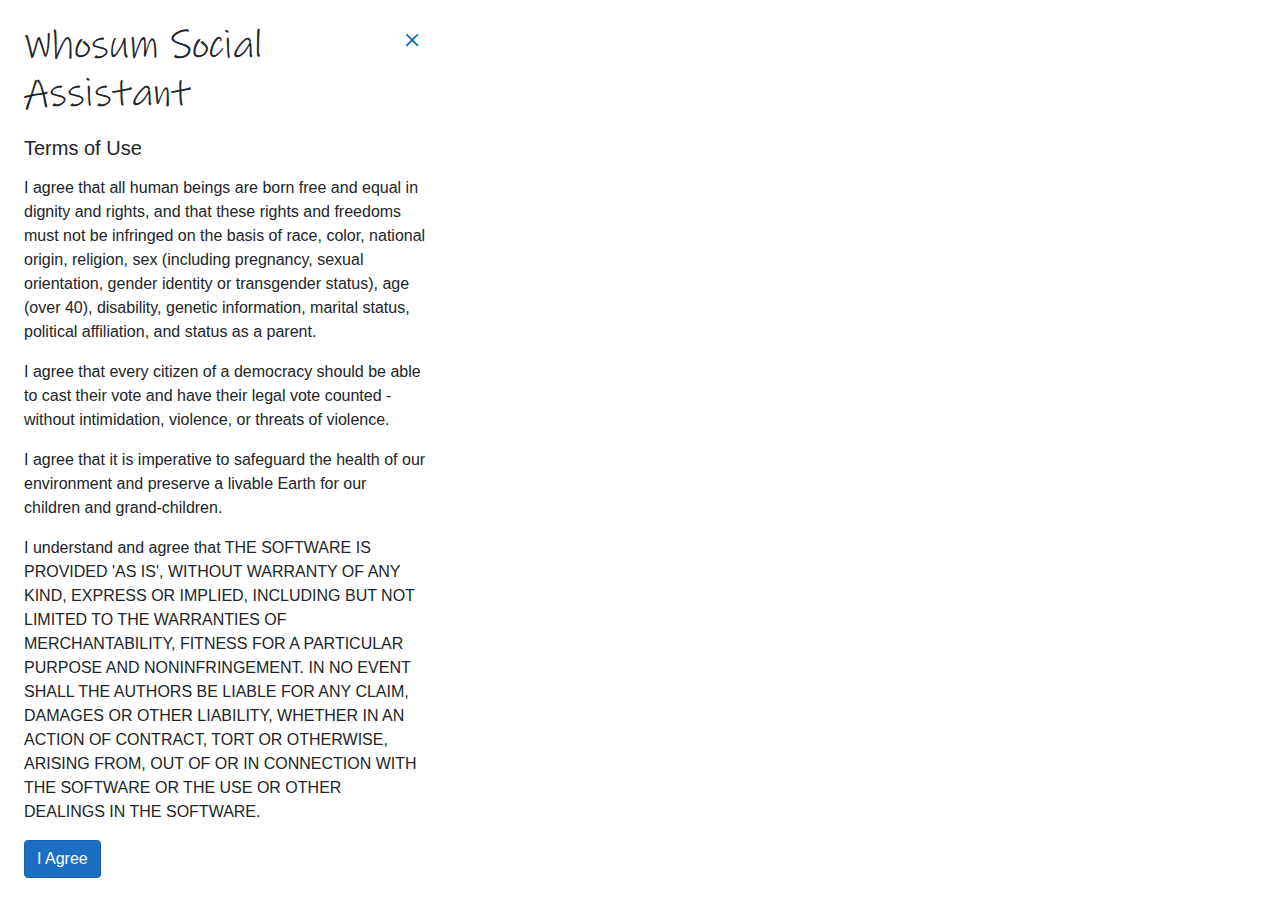
<file: popup.html>
<!DOCTYPE html>
<html style="width:450px; height:700px;" lang="en">
  <head>
    <title>Whosum Social Assistant</title>
    <link href="css/bootstrap/bootstrap.min.css" rel="stylesheet" >
    <link href="css/app.css" rel="stylesheet" >
    <link href="lib/bootstrap-icons/bootstrap-icons.css" rel="stylesheet" >
  </head>
  <body class="p-4">
    <a id="btnClose" href="#" style="display:block;float:right;top:0;" data-toggle='tooltip' title='Click to close this dialog box (it does not need to be open while you record data)'><i class="h3 bi-x"></i></a>
    <h1 style="font-family:Ink Free">Whosum Social Assistant</h1>
    <div id="termsSection">
      <h5>Terms of Use</h5>
      <p>I agree that all human beings are born free and equal in dignity and rights, and that these rights and freedoms must not be infringed on the basis of race, color, national origin, religion, sex (including pregnancy, sexual orientation, gender identity or transgender status), age (over 40), disability, genetic information, marital status, political affiliation, and status as a parent.</p>
      <p>I agree that every citizen of a democracy should be able to cast their vote and have their legal vote counted - without intimidation, violence, or threats of violence.</p>
      <p>I agree that it is imperative to safeguard the health of our environment and preserve a livable Earth for our children and grand-children.</p>
      <p>I understand and agree that THE SOFTWARE IS PROVIDED 'AS IS', WITHOUT WARRANTY OF ANY KIND, EXPRESS OR IMPLIED, INCLUDING BUT NOT LIMITED TO THE WARRANTIES OF MERCHANTABILITY, FITNESS FOR A PARTICULAR PURPOSE AND NONINFRINGEMENT. IN NO EVENT SHALL THE AUTHORS BE LIABLE FOR ANY CLAIM, DAMAGES OR OTHER LIABILITY, WHETHER IN AN ACTION OF CONTRACT, TORT OR OTHERWISE, ARISING FROM, OUT OF OR IN CONNECTION WITH THE SOFTWARE OR THE USE OR OTHER DEALINGS IN THE SOFTWARE.</p>
      <button class="btn btn-primary" id="btnAgreeToTerms">I Agree</button>
    </div>
    <div id="appSection" style="display:none;">
      <div id="notYetRecordingSection" class="appRecordingSection" style="display:none;">
        <h5>Record <span class="text-twitter"><i class="bi-twitter"></i> Twitter</span> to a personal database...</h5>
        <div class="d-grid gap-3">
          <button id="btnChooseManual" class="btn btn-primary" data-toggle='tooltip' title='On the next screen you can decide what content to record as you use Twitter.'>As I scroll manually</button>
          <button id="btnChooseAutoScroll" class="btn btn-primary" data-toggle='tooltip' title='On the next screen you can set up an automated Twitter recording.'>With auto-scroll</button>
          <button id="btnChooseThreadFinisher" style="display: none;" class="btn btn-secondary" data-toggle='tooltip' title='Finish recording potentially incomplete threads.'>For incomplete threads</button>
          <button id="btnChooseVideoExtracter" style="display: none;" class="btn btn-secondary" data-toggle='tooltip' title='Extract embedded videos.'>Extract videos</button>
          <div class="mt-2 small"><i class="bi-info-circle"></i> Concerned about X terms of use despite <a href="https://www.fbm.com/publications/what-recent-rulings-in-hiq-v-linkedin-and-other-cases-say-about-the-legality-of-data-scraping/" target="_blank">this</a>? Recording manually is more conservative, either via X, <a href="https://nitter.net/positivesumnet/with_replies" target="_blank">nitter.net</a> or <a href="https://nitter.cz/positivesumnet/with_replies" target="_blank">nitter.cz</a>.<br></div>
        </div>
        <br>
        <h5>When done, or for <span class="text-mastodon"><i class="bi-mastodon"></i> Mastodon</span> <span class="small">(<a href="https://www.youtube.com/watch?v=Bif2HLXSMhs" target="_blank">per video</a>)</span>...</h5>
        <div class="d-grid gap-3">
          <button id="btnReviewDb" class="btn btn-success" data-toggle='tooltip' title='The database lets you work with Twitter data you recorded and lets you pull in Mastodon data.'>Review the Database!</button>
        </div>
        <br>
        <div><i class="bi-info-circle"></i> Need help? Try our <a href="https://youtu.be/BGFnMst3RAk" target="_blank">video</a> and <a href='https://whosum.com/faq' target='_blank'>FAQ</a></div>
      </div>
      <div id="navFinisherSection" class="appRecordingSection" style="display: none;">
        <h5 id="finishVideosHeader">Click to save embedded videos:</h5>
        <h5 id="finishThreadHeader">Click to visit and record rest of thread:</h5>
        <div class="container-fluid pt-2">
          <div class="row pb-1">
            <div class='input-group col' id="videoResSection">
              <label for='cmbVideoRes' class='text-muted input-group-text'>res</label>
              <select id="cmbVideoRes" class="ps-2" data-toggle="tooltip" title="Choose your preferred video resolution (where available)">
                <option value="high">hi-res</option>
                <option value="medium">med-res</option>
                <option value="lowest">lowest-res</option>
              </select>
            </div>
            <div class='input-group col' id="navThreadHowSection">
              <label for='cmbNavThreadHow' class='text-muted input-group-text'>via</label>
              <select id="cmbNavThreadHow" class="ps-2">
                <option value="x.com">Twitter</option>
                <option value="nitter.net">Nitter.net</option>
                <option value="nitter.cz">Nitter.cz</option>
              </select>
            </div>
            <div style="font-size: 1.2rem;" class="col my-auto">
              <a href="#" id="btnNavPrior" data-toggle="tooltip" title="Prior set"><i class="bi-arrow-left-circle"></i></a>
              <span class='basicSep'> | </span>
              <a href="#" id="btnNavNext" data-toggle="tooltip" title="Next set"><i class="bi-arrow-right-circle"></i></a>
              <span class='basicSep'> | </span>
              <a href="#" id="btnClearSelNav" data-toggle="tooltip" title="Dismiss suggestions shown"><i class="bi-trash"></i></a>
              <span class='basicSep'> | </span>
              <a href="#" id="btnClearNavAll" data-toggle="tooltip" title="Clear all suggestions"><i class="bi-trash-fill"></i></a>
            </div>
          </div>
          <div class='input-group' id="navFilterSection">
            <label for='txtNavFilterOwner' class='text-muted input-group-text'>for</label>
            <input name="txtNavFilterOwner" id="txtNavFilterOwner" placeholder="@filterByAuthor" type="text" class="ps-2">
            <a id="btnNavFilterOwner" href="#" class="btn btn-secondary"><i class="bi-filter-circle"></i> Filter</a>
          </div>
          <div id="nitterTipSection" class="small text-muted pt-2" style="visibility: hidden;">
            <span>If you enjoy nitter, consider <a href="https://nitter.net/about" target="_blank">a donation</a>. We're not affiliated.</span>
          </div>
          <div id="squidlrTipSection" class="pt-2">
            <span>Uses <a href="https://squidlr.com" target="_blank">Squidlr</a> to get video URLs. We're not affiliated.</span>
          </div>
          <div class="row p-3">
            <select id="lstNavFinisher" size="10" class="p-1">
            </select>
          </div>
        </div>
        <div class="d-grid gap-3">
          <button id="btnDoneNav" class="btn btn-primary" data-toggle='tooltip' title='Go to prior page.'>Done for now</button>
        </div>
      </div>
      <div id="configureManualRecordingSection" class="appRecordingSection" style="display:none;">
        <h5>While using <span class="text-twitter"><i class="bi-twitter"></i> Twitter</span>, privately record:</h5>
        <div class="form-check form-switch">
          <input class="form-check-input" type="checkbox" id="chkManualRecordsFollowLists">
          <label class="form-check-label" for="chkManualRecordsFollowLists">Follow lists</label>
        </div>
        <div class="form-check form-switch">
          <input class="form-check-input" type="checkbox" id="chkManualRecordsTweets">
          <label class="form-check-label" for="chkManualRecordsTweets">Tweets</label>
        </div>
        <div id="manualNonSelError" style="color:red;display:none;">Pick at least one above</div>
        <br>
        <p><i class="bi-info-circle"></i> Recording will stop in <code id="startClockFor">10:00</code> minutes -- or sooner if you return here and click 'Stop Recording'.</p>
        <p><i class="bi-info-circle"></i> You can focus on a specific date range <a id="linkManualSampleDateRange" href="#">like this</a>.</p>
        <div class="d-grid gap-3">
          <button id="btnStartManualRecording" class="btn btn-primary" data-toggle='tooltip' title='Click to close this dialog and start recording.'>Start Recording</button>
          <button id="btnManualPreviewExamplePage" class="btn btn-secondary" data-toggle='tooltip' title='Click to view an example page.'>View Example Page</button>
          <button id="btnEscapeManualRecordingConfig" class="btn btn-secondary" data-toggle='tooltip' title='Go to prior page.'>Cancel</button>
        </div>
      </div>
      <div id="manuallyRecordingSection" class="appRecordingSection" style="display:none;">
        <h5><i class="bi-camera-reels-fill"></i> Recording Twitter<span id="manuallyRecordingWhat"> (follows and tweets)</span></h5>
        <p>Session expiration: <code id="sessionExpiration">10:00</code></p>
        <div class="d-grid gap-3">
          <button class="btn btn-primary" id="btnStopManualRecording" data-toggle='tooltip' title='Click to stop recording.'>Stop Recording</button>
          <button id="btnExtendTimer" class="btn btn-secondary">Extend Timer</button>
          <button id="btnManualViewExamplePage" class="btn btn-secondary" data-toggle='tooltip' title='Click to view an example page.'>View Example Page</button>
        </div>
      </div>
      <div id="configureAutoRecordingSection" class="appRecordingSection" style="display:none;">
        <h5>For <span class="text-twitter"><i class="bi-twitter"></i> Twitter</span> User:</h5>
        <div class='input-group'>
          <label for='txtAutoRecordFor' id="lblAutoRecordFor" class='text-muted input-group-text'>@</label>
          <input id='txtAutoRecordFor' style="max-width:250px;" type='text' placeholder='username' class='form-control' >
        </div>
        <br>
        <h5>Auto-scroll and record:</h5>
        <div class="form-check form-switch">
          <input class="form-check-input optAutoHow" type="radio" name="optAutoRecord" id="optAutoRecordFollowing">
          <label class="form-check-label" for="optAutoRecordFollowing">Who they follow</label>
        </div>
        <div class="form-check form-switch">
          <input class="form-check-input optAutoHow" name="optAutoRecord" type="radio" id="optAutoRecordFollowers">
          <label class="form-check-label" for="optAutoRecordFollowers">Who follows them</label>
        </div>
        <div class="form-check form-switch">
          <input class="form-check-input optAutoHow" name="optAutoRecord" type="radio" id="optAutoRecordTweets">
          <label class="form-check-label" for="optAutoRecordTweets">Their tweets</label> <span class="text-danger small" style="display:none;"> *choose Nitter or Twitter</span>
        </div>
        <div class="indented-from-switches text-muted">
          <label for="txtAutoRecordPriorTo">(optional) prior to</label>
          <input id="txtAutoRecordPriorTo" name="txtAutoRecordPriorTo" type="text" placeholder="mm/dd/yyyy">
        </div>
        <div id="autoNonSelError" style="color:red;display:none;"></div>
        <br>
        <div class="d-grid gap-3">
          <button id="btnStartAutoRecording" class="btn btn-primary" data-toggle='tooltip' title='Click to close this dialog and start recording.'>Start Recording</button>
          <button id="btnEscapeAutoRecordingConfig" class="btn btn-secondary" data-toggle='tooltip' title='Go to prior page.'>Cancel</button>
        </div>
        <br>
        <p id="msgRecordingMayPause"><i class="bi-info-circle"></i> Recording may <span class="text-danger">pause</span> if you switch focus away from the Twitter tab.</p>
      </div>
      <div id="autoRecordingSection" class="appRecordingSection" style="display:none;">
        <h5><i class="bi-camera-reels-fill"></i> Recording Twitter with auto-scroll</h5>
        <h5 class="text-center text-primary"><a id="btnAutoRecordingWhat" href="#" data-toggle='tooltip' title='Click to return to the relevant tab.'>@userName tweets</a></h5>
        <p class="small"><i class="bi-info-circle"></i> You can stop to review progress at any time and resume later</p>
        <p class="small"><i class="bi-info-circle"></i> Try to reuse the same browser tab so you don't lose your place with the scroll</p>
        <div class="d-grid gap-3">
          <button class="btn btn-primary" id="btnStopAutoRecording" data-toggle='tooltip' title='Click to stop recording.'>Stop Recording</button>
        </div>
      </div>
      <br>
      <div>
        <a href="https://whosum.com/privacy" target="_blank">Privacy</a> |
        <a href="https://whosum.com/terms" target="_blank">Terms</a> |
        <a href="https://github.com/positivesumnet/socialassistant" target="_blank">Code</a> |
        <a href='https://whosum.com/faq' target='_blank'>Help</a>
      </div>
      <br>
      <div class="text-center"><img src="/images/possum800.png" style="width:255px; height:170px;" alt="possum-mascot"></div>
    </div>
    <script src='lib/shared/purify.min.js'></script>
    <script src="lib/shared/constants.js"></script>
    <script src="lib/shared/es6lib.js"></script>
    <script src="lib/shared/pagetypes.js"></script>
    <script src="lib/shared/settingslib.js"></script>
    <script src="lib/shared/strlib.js"></script>
    <script src="lib/shared/urlparsing.js"></script>
    <script src="popup.js"></script>
  </body>
</html>
</file>
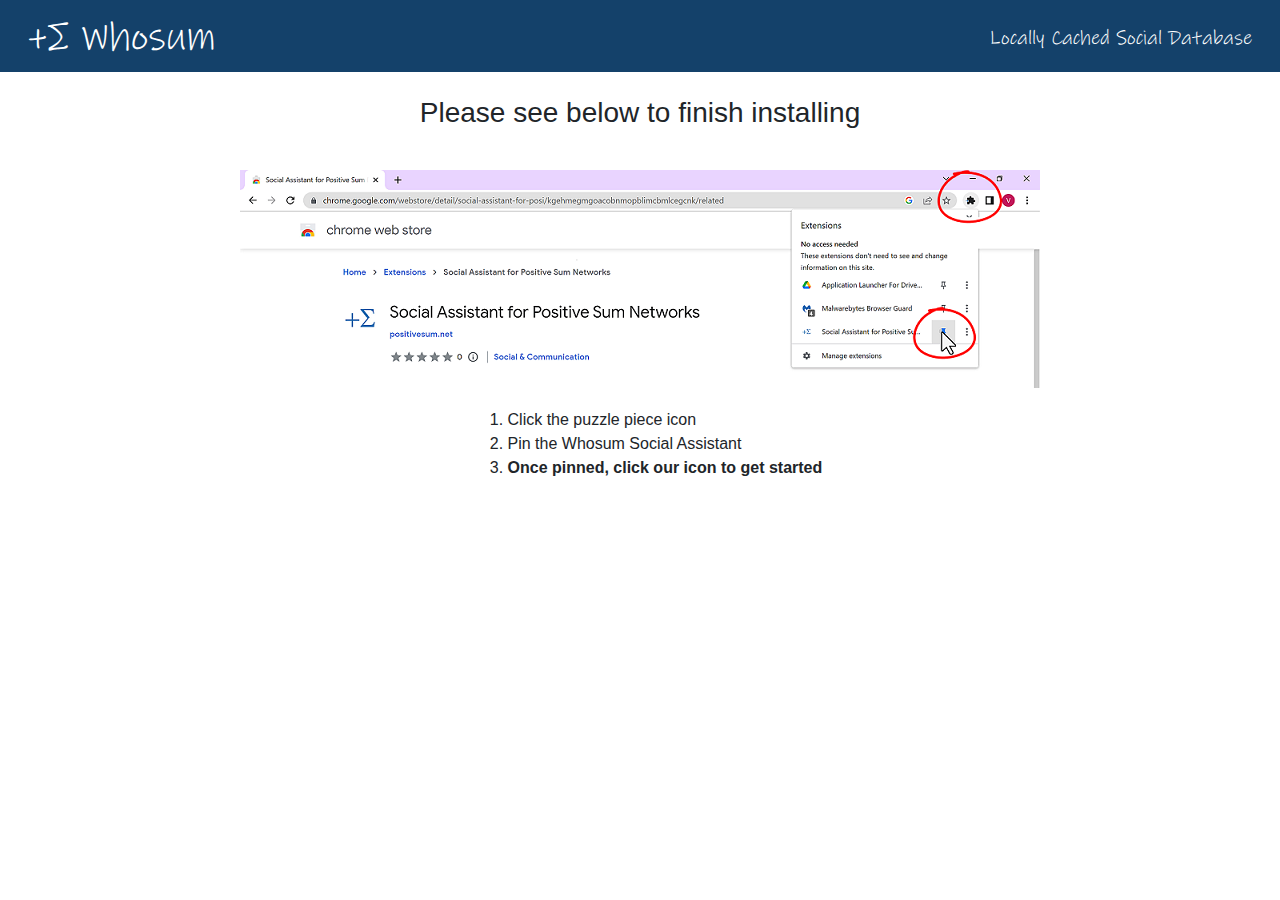
<file: welcome.html>
<!DOCTYPE html>
<html lang='en'>
  <head>
    <meta charset="utf-8" >
    <title>Whosum Social Assistant</title>
    <link href="/images/favicon.ico" rel="icon" type="image/x-icon" >
    <link href='css/bootstrap/bootstrap.min.css' rel='stylesheet' >
    <link href='css/bootstrap/flags.css' rel='stylesheet' >
    <link href='css/app.css' rel='stylesheet' >
    <link href='lib/bootstrap-icons/bootstrap-icons.css' rel='stylesheet' >
  </head>
  <body>
    <div class='main container-fluid'>
      <div class="row bg-header inkfree">
        <div class="col">
          <span class="h1"><a href="https://whosum.com" target="_blank">+Σ Whosum</a></span>
        </div>
        <div class="col-sm-auto my-auto">
          <span class="h5 inkfree text-right my-auto">Locally Cached Social Database</span>
        </div>
      </div>
      <div class="text-center">
        <h3 class="p-4">Please see below to finish installing</h3>
        <p class="text-center"><img src="/images/PinExtension.png" alt="Click the puzzle piece icon on the browser menu and pin the extension to get started"></p>
      </div>
      <ol style="list-style-position:inside;margin-left:auto;margin-right:auto;display:table;">
        <li>Click the puzzle piece icon</li>
        <li>Pin the Whosum Social Assistant</li>
        <li><b>Once pinned, click our icon to get started</b></li>
      </ol>
    </div>
  </body>
</html>
</file>
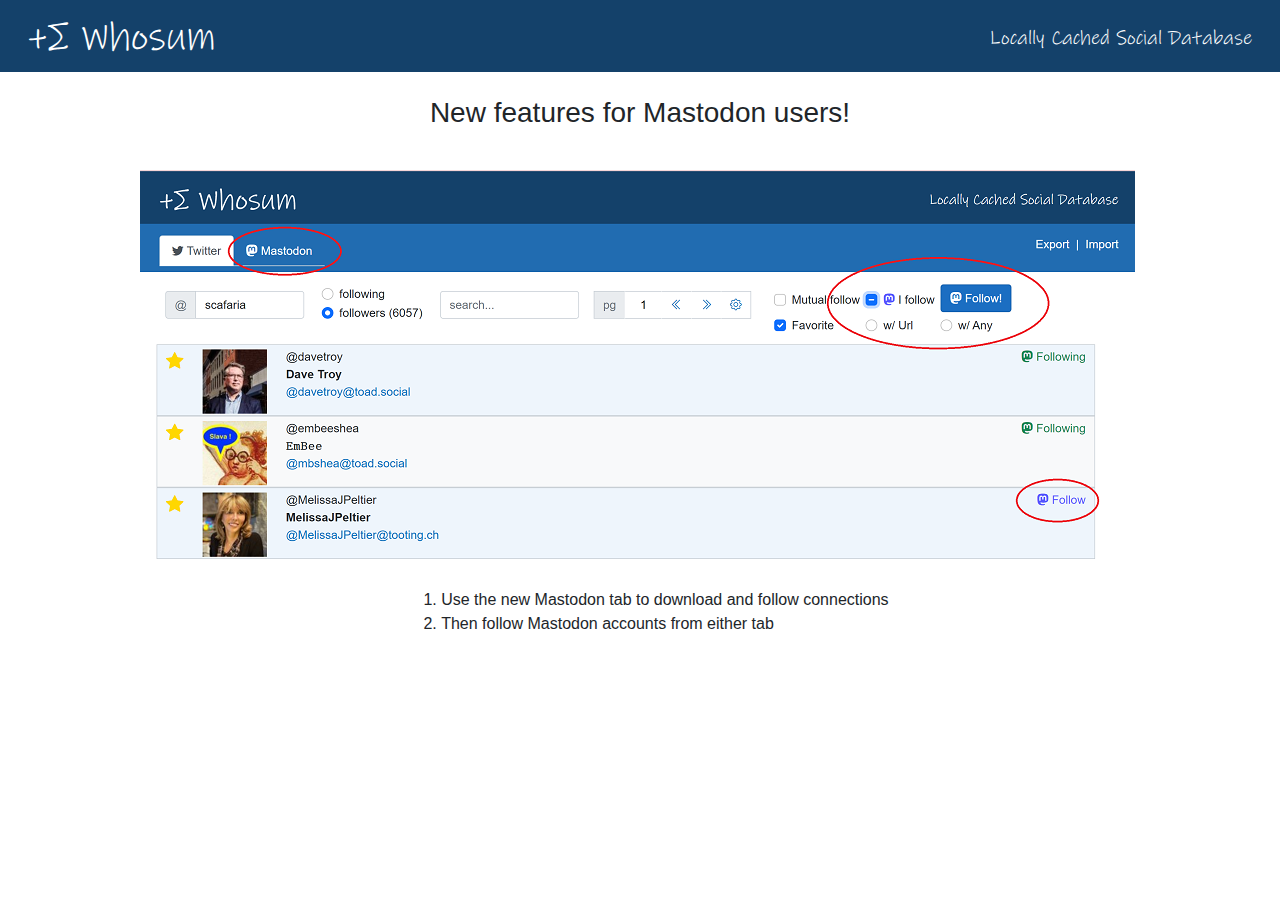
<file: whatsnew105.html>
<!DOCTYPE html>
<html lang='en'>
  <head>
    <meta charset="utf-8" >
    <title>Whosum Social Assistant</title>
    <link href="/images/favicon.ico" rel="icon" type="image/x-icon" >
    <link href='css/bootstrap/bootstrap.min.css' rel='stylesheet' >
    <link href='css/bootstrap/flags.css' rel='stylesheet' >
    <link href='css/app.css' rel='stylesheet' >
    <link href='lib/bootstrap-icons/bootstrap-icons.css' rel='stylesheet' >
  </head>
  <body>
    <div class='main container-fluid'>
      <div class="row bg-header inkfree">
        <div class="col">
          <span class="h1"><a href="https://whosum.com" target="_blank">+Σ Whosum</a></span>
        </div>
        <div class="col-sm-auto my-auto">
          <span class="h5 inkfree text-right my-auto">Locally Cached Social Database</span>
        </div>
      </div>
      <div class="text-center">
        <h3 class="p-4">New features for Mastodon users!</h3>
        <p class="text-center"><img src="/images/upgrade-from-104.png" alt="Explore the new Mastodon follow features"></p>
      </div>
      <ol style="list-style-position:inside;margin-left:auto;margin-right:auto;display:table;">
        <li>Use the new Mastodon tab to download and follow connections</li>
        <li>Then follow Mastodon accounts from either tab</li>
      </ol>
    </div>
  </body>
</html>
</file>
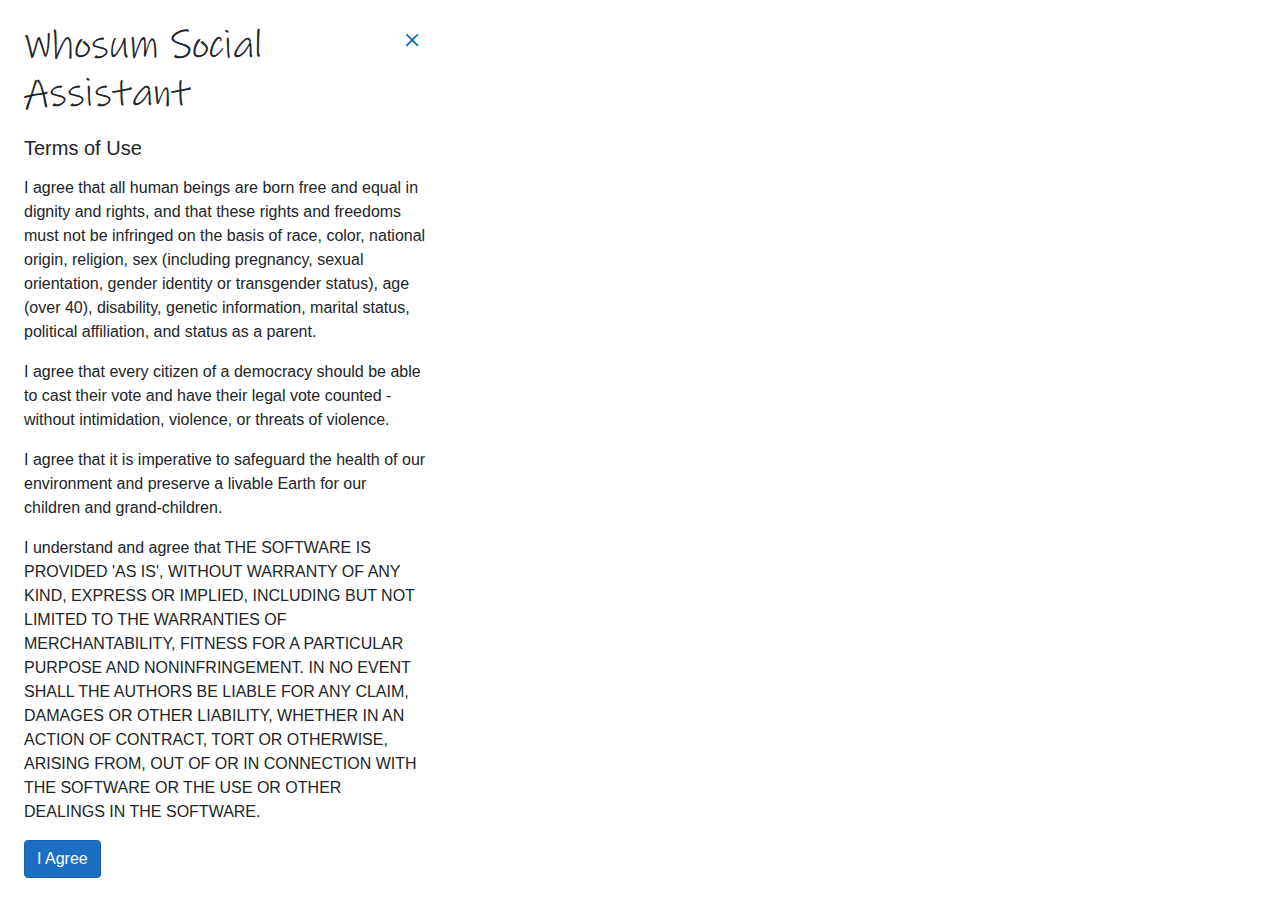
<file: src/popup.html>
<!DOCTYPE html>
<html style="width:450px; height:700px;" lang="en">
  <head>
    <title>Whosum Social Assistant</title>
    <link href="css/bootstrap/bootstrap.min.css" rel="stylesheet" >
    <link href="css/app.css" rel="stylesheet" >
    <link href="lib/bootstrap-icons/bootstrap-icons.css" rel="stylesheet" >
  </head>
  <body class="p-4">
    <a id="btnClose" href="#" style="display:block;float:right;top:0;" data-toggle='tooltip' title='Click to close this dialog box (it does not need to be open while you record data)'><i class="h3 bi-x"></i></a>
    <h1 style="font-family:Ink Free">Whosum Social Assistant</h1>
    <div id="termsSection">
      <h5>Terms of Use</h5>
      <p>I agree that all human beings are born free and equal in dignity and rights, and that these rights and freedoms must not be infringed on the basis of race, color, national origin, religion, sex (including pregnancy, sexual orientation, gender identity or transgender status), age (over 40), disability, genetic information, marital status, political affiliation, and status as a parent.</p>
      <p>I agree that every citizen of a democracy should be able to cast their vote and have their legal vote counted - without intimidation, violence, or threats of violence.</p>
      <p>I agree that it is imperative to safeguard the health of our environment and preserve a livable Earth for our children and grand-children.</p>
      <p>I understand and agree that THE SOFTWARE IS PROVIDED 'AS IS', WITHOUT WARRANTY OF ANY KIND, EXPRESS OR IMPLIED, INCLUDING BUT NOT LIMITED TO THE WARRANTIES OF MERCHANTABILITY, FITNESS FOR A PARTICULAR PURPOSE AND NONINFRINGEMENT. IN NO EVENT SHALL THE AUTHORS BE LIABLE FOR ANY CLAIM, DAMAGES OR OTHER LIABILITY, WHETHER IN AN ACTION OF CONTRACT, TORT OR OTHERWISE, ARISING FROM, OUT OF OR IN CONNECTION WITH THE SOFTWARE OR THE USE OR OTHER DEALINGS IN THE SOFTWARE.</p>
      <button class="btn btn-primary" id="btnAgreeToTerms">I Agree</button>
    </div>
    <div id="appSection" style="display:none;">
      <div id="notYetRecordingSection" class="appRecordingSection" style="display:none;">
        <h5>Record <span class="text-twitter"><i class="bi-twitter"></i> Twitter</span> to a personal database...</h5>
        <div class="d-grid gap-3">
          <button id="btnChooseManual" class="btn btn-primary" data-toggle='tooltip' title='On the next screen you can decide what content to record as you use Twitter.'>As I scroll manually</button>
          <button id="btnChooseAutoScroll" class="btn btn-primary" data-toggle='tooltip' title='On the next screen you can set up an automated Twitter recording.'>With auto-scroll</button>
          <button id="btnChooseThreadFinisher" style="display: none;" class="btn btn-secondary" data-toggle='tooltip' title='Finish recording potentially incomplete threads.'>For incomplete threads</button>
          <button id="btnChooseVideoExtracter" style="display: none;" class="btn btn-secondary" data-toggle='tooltip' title='Extract embedded videos.'>Extract videos</button>
          <div class="mt-2 small"><i class="bi-info-circle"></i> Concerned about X terms of use despite <a href="https://www.fbm.com/publications/what-recent-rulings-in-hiq-v-linkedin-and-other-cases-say-about-the-legality-of-data-scraping/" target="_blank">this</a>? Recording manually is more conservative, either via X, <a href="https://nitter.net/positivesumnet/with_replies" target="_blank">nitter.net</a> or <a href="https://nitter.cz/positivesumnet/with_replies" target="_blank">nitter.cz</a>.<br></div>
        </div>
        <br>
        <h5>When done, or for <span class="text-mastodon"><i class="bi-mastodon"></i> Mastodon</span> <span class="small">(<a href="https://www.youtube.com/watch?v=Bif2HLXSMhs" target="_blank">per video</a>)</span>...</h5>
        <div class="d-grid gap-3">
          <button id="btnReviewDb" class="btn btn-success" data-toggle='tooltip' title='The database lets you work with Twitter data you recorded and lets you pull in Mastodon data.'>Review the Database!</button>
        </div>
        <br>
        <div><i class="bi-info-circle"></i> Need help? Try our <a href="https://youtu.be/BGFnMst3RAk" target="_blank">video</a> and <a href='https://whosum.com/faq' target='_blank'>FAQ</a></div>
      </div>
      <div id="navFinisherSection" class="appRecordingSection" style="display: none;">
        <div id="finishVideosHeader">
          <span>Click to save embedded videos:</span>
          <span class="spinner-border spinner-border-sm text-primary d-none" role="status">
            <span class="visually-hidden">Loading...</span>
          </span>
        </div>
        <div id="finishThreadHeader">
          <span class="h5">Click to visit and record rest of thread:</span>
          <span class="spinner-border spinner-border-sm text-primary d-none" role="status">
            <span class="visually-hidden">Loading...</span>
          </span>
        </div>
        <div class="container-fluid pt-2">
          <div class="row pb-1">
            <div class='input-group col' id="videoResSection">
              <label for='cmbVideoRes' class='text-muted input-group-text'>res</label>
              <select id="cmbVideoRes" class="ps-2" data-toggle="tooltip" title="Choose your preferred video resolution (where available)">
                <option value="high">hi-res</option>
                <option value="medium">med-res</option>
                <option value="lowest">lowest-res</option>
              </select>
            </div>
            <div class='input-group col' id="navThreadHowSection">
              <label for='cmbNavThreadHow' class='text-muted input-group-text'>via</label>
              <select id="cmbNavThreadHow" class="ps-2">
                <option value="x.com">Twitter</option>
                <option value="nitter.net">Nitter.net</option>
                <option value="nitter.cz">Nitter.cz</option>
              </select>
            </div>
            <div style="font-size: 1.2rem;" class="col my-auto">
              <a href="#" id="btnNavPrior" data-toggle="tooltip" title="Prior set"><i class="bi-arrow-left-circle"></i></a>
              <span class='basicSep'> | </span>
              <a href="#" id="btnNavNext" data-toggle="tooltip" title="Next set"><i class="bi-arrow-right-circle"></i></a>
              <span class='basicSep'> | </span>
              <a href="#" id="btnClearSelNav" data-toggle="tooltip" title="Dismiss suggestions shown"><i class="bi-trash"></i></a>
              <span class='basicSep'> | </span>
              <a href="#" id="btnClearNavAll" data-toggle="tooltip" title="Clear all suggestions"><i class="bi-trash-fill"></i></a>
            </div>
          </div>
          <div class='input-group' id="navFilterSection">
            <label for='txtNavFilterOwner' class='text-muted input-group-text'>for</label>
            <input name="txtNavFilterOwner" id="txtNavFilterOwner" placeholder="@filterByAuthor" type="text" class="ps-2">
            <a id="btnNavFilterOwner" href="#" class="btn btn-secondary"><i class="bi-filter-circle"></i> Filter</a>
          </div>
          <div id="nitterTipSection" class="small text-muted pt-2" style="visibility: hidden;">
            <span>If you enjoy nitter, support them <a href="https://nitter.net/about" target="_blank">here</a>. We're not affiliated.</span>
          </div>
          <div id="squidlrTipSection" class="small text-muted pt-2">
            <span>Uses <a href="https://squidlr.com" target="_blank">Squidlr</a>. We're not affiliated. Buy them a coffee <a href="https://ko-fi.com/robingueldenpfennig" target="_blank">here</a>.</span>
          </div>
          <div id="threadFinishSettings" class="pt-2 threadFinishOption">
            <div class="form-check form-check-inline form-switch" data-toggle="tooltip" title="Whether to attempt to skip recording replies to the main author of the thread">
              <input class="form-check-input" type="checkbox" id="chkThreadFinishMinReplies">
              <label class="form-check-label" for="chkThreadFinishMinReplies">Record minimal replies</label>
            </div>            
            <div class="form-check form-check-inline form-switch threadFinishOption" data-toggle="tooltip" title="Whether to automate the process of going from one thread to the next">
              <input class="form-check-input" type="checkbox" id="chkThreadFinishAutoAdvance">
              <label class="form-check-label" for="chkThreadFinishAutoAdvance">Auto-advance</label>
            </div>            
          </div>
          <div class="row p-3">
            <select id="lstNavFinisher" size="10" class="p-1">
            </select>
          </div>
        </div>
        <div class="d-grid gap-3">
          <button id="btnDoneNav" class="btn btn-primary" data-toggle='tooltip' title='Go to prior page.'>Done for now</button>
        </div>
      </div>
      <div id="configureManualRecordingSection" class="appRecordingSection" style="display:none;">
        <h5>While using <span class="text-twitter"><i class="bi-twitter"></i> Twitter</span>, privately record:</h5>
        <div class="form-check form-switch">
          <input class="form-check-input" type="checkbox" id="chkManualRecordsFollowLists">
          <label class="form-check-label" for="chkManualRecordsFollowLists">Follow lists</label>
        </div>
        <div class="form-check form-switch">
          <input class="form-check-input" type="checkbox" id="chkManualRecordsTweets">
          <label class="form-check-label" for="chkManualRecordsTweets">Tweets</label>
        </div>
        <div id="manualNonSelError" style="color:red;display:none;">Pick at least one above</div>
        <br>
        <p><i class="bi-info-circle"></i> Recording will stop in <code id="startClockFor">10:00</code> minutes -- or sooner if you return here and click 'Stop Recording'.</p>
        <p><i class="bi-info-circle"></i> You can focus on a specific date range <a id="linkManualSampleDateRange" href="#">like this</a>.</p>
        <div class="d-grid gap-3">
          <button id="btnStartManualRecording" class="btn btn-primary" data-toggle='tooltip' title='Click to close this dialog and start recording.'>Start Recording</button>
          <button id="btnManualPreviewExamplePage" class="btn btn-secondary" data-toggle='tooltip' title='Click to view an example page.'>View Example Page</button>
          <button id="btnEscapeManualRecordingConfig" class="btn btn-secondary" data-toggle='tooltip' title='Go to prior page.'>Cancel</button>
        </div>
      </div>
      <div id="manuallyRecordingSection" class="appRecordingSection" style="display:none;">
        <h5><i class="bi-camera-reels-fill"></i> Recording Twitter<span id="manuallyRecordingWhat"> (follows and tweets)</span></h5>
        <p>Session expiration: <code id="sessionExpiration">10:00</code></p>
        <div class="d-grid gap-3">
          <button class="btn btn-primary" id="btnStopManualRecording" data-toggle='tooltip' title='Click to stop recording.'>Stop Recording</button>
          <button id="btnExtendTimer" class="btn btn-secondary">Extend Timer</button>
          <button id="btnManualViewExamplePage" class="btn btn-secondary" data-toggle='tooltip' title='Click to view an example page.'>View Example Page</button>
        </div>
      </div>
      <div id="configureAutoRecordingSection" class="appRecordingSection" style="display:none;">
        <h5>For <span class="text-twitter"><i class="bi-twitter"></i> Twitter</span> User:</h5>
        <div class='input-group'>
          <label for='txtAutoRecordFor' id="lblAutoRecordFor" class='text-muted input-group-text'>@</label>
          <input id='txtAutoRecordFor' style="max-width:250px;" type='text' placeholder='username' class='form-control' >
        </div>
        <br>
        <h5>Auto-scroll and record:</h5>
        <div class="form-check form-switch">
          <input class="form-check-input optAutoHow" type="radio" name="optAutoRecord" id="optAutoRecordFollowing">
          <label class="form-check-label" for="optAutoRecordFollowing">Who they follow</label>
        </div>
        <div class="form-check form-switch">
          <input class="form-check-input optAutoHow" name="optAutoRecord" type="radio" id="optAutoRecordFollowers">
          <label class="form-check-label" for="optAutoRecordFollowers">Who follows them</label>
        </div>
        <div class="form-check form-switch">
          <input class="form-check-input optAutoHow" name="optAutoRecord" type="radio" id="optAutoRecordTweets">
          <label class="form-check-label" for="optAutoRecordTweets">Their tweets</label> <span class="text-danger small" style="display:none;"> *choose Nitter or Twitter</span>
        </div>
        <div class="indented-from-switches text-muted">
          <label for="txtAutoRecordPriorTo">(optional) prior to</label>
          <input id="txtAutoRecordPriorTo" name="txtAutoRecordPriorTo" type="text" placeholder="mm/dd/yyyy">
        </div>
        <div id="autoNonSelError" style="color:red;display:none;"></div>
        <br>
        <div class="d-grid gap-3">
          <button id="btnStartAutoRecording" class="btn btn-primary" data-toggle='tooltip' title='Click to close this dialog and start recording.'>Start Recording</button>
          <button id="btnEscapeAutoRecordingConfig" class="btn btn-secondary" data-toggle='tooltip' title='Go to prior page.'>Cancel</button>
        </div>
        <br>
        <p id="msgRecordingMayPause"><i class="bi-info-circle"></i> Recording may <span class="text-danger">pause</span> if you switch focus away from the Twitter tab.</p>
      </div>
      <div id="autoRecordingSection" class="appRecordingSection" style="display:none;">
        <h5><i class="bi-camera-reels-fill"></i> Recording Twitter with auto-scroll</h5>
        <h5 class="text-center text-primary"><a id="btnAutoRecordingWhat" href="#" data-toggle='tooltip' title='Click to return to the relevant tab.'>@userName tweets</a></h5>
        <p class="small"><i class="bi-info-circle"></i> You can stop to review progress at any time and resume later</p>
        <p class="small"><i class="bi-info-circle"></i> Try to reuse the same browser tab so you don't lose your place with the scroll</p>
        <div class="d-grid gap-3">
          <button class="btn btn-primary" id="btnStopAutoRecording" data-toggle='tooltip' title='Click to stop recording.'>Stop Recording</button>
        </div>
      </div>
      <br>
      <div>
        <a href="https://whosum.com/privacy" target="_blank">Privacy</a> |
        <a href="https://whosum.com/terms" target="_blank">Terms</a> |
        <a href="https://github.com/positivesumnet/socialassistant" target="_blank">Code</a> |
        <a href='https://whosum.com/faq' target='_blank'>Help</a>
      </div>
      <br>
      <div class="text-center"><img src="/images/possum800.png" style="width:255px; height:170px;" alt="possum-mascot"></div>
    </div>
    <script src='lib/shared/purify.min.js'></script>
    <script src="lib/shared/constants.js"></script>
    <script src="lib/shared/es6lib.js"></script>
    <script src="lib/shared/pagetypes.js"></script>
    <script src="lib/shared/settingslib.js"></script>
    <script src="lib/shared/strlib.js"></script>
    <script src="lib/shared/urlparsing.js"></script>
    <script src="popup.js"></script>
  </body>
</html>
</file>
<file: css/bootstrap/flags.css>
/*!
 * # Semantic UI 2.4.2 - Flag
 * http://github.com/semantic-org/semantic-ui/
 * https://mdbootstrap.com/docs/standard/content-styles/flags/
 *
 *
 * Released under the MIT license
 * http://opensource.org/licenses/MIT
 *
 */
#mdb-table-flag tr {
    cursor: pointer
}

.mdb-flag-selected {
    border-top-left-radius: 5px;
    border-top-right-radius: 5px;
    text-align: center;
    max-width: 150px;
    margin: 10px auto 0
}

.mdb-selected-flag-text {
    margin: 0 auto;
    max-width: 150px
}

i.flag:not(.icon) {
    margin: 0 .5em 0 0;
    line-height: 11px;
    text-decoration: inherit;
    vertical-align: baseline;
    -webkit-backface-visibility: hidden;
    backface-visibility: hidden
}

i.flag:before,i.flag:not(.icon) {
    display: inline-block;
    width: 16px;
    height: 11px
}

i.flag:before {
    content: "";
    background: url(flags.png) no-repeat -108px -1976px
}

i.flag-ad:before,i.flag-andorra:before {
    background-position: 0 0!important
}

i.flag-ae:before,i.flag-uae:before,i.flag-united-arab-emirates:before {
    background-position: 0 -26px!important
}

i.flag-af:before,i.flag-afghanistan:before {
    background-position: 0 -52px!important
}

i.flag-ag:before,i.flag-antigua:before {
    background-position: 0 -78px!important
}

i.flag-ai:before,i.flag-anguilla:before {
    background-position: 0 -104px!important
}

i.flag-al:before,i.flag-albania:before {
    background-position: 0 -130px!important
}

i.flag-am:before,i.flag-armenia:before {
    background-position: 0 -156px!important
}

i.flag-an:before,i.flag-netherlands-antilles:before {
    background-position: 0 -182px!important
}

i.flag-angola:before,i.flag-ao:before {
    background-position: 0 -208px!important
}

i.flag-ar:before,i.flag-argentina:before {
    background-position: 0 -234px!important
}

i.flag-american-samoa:before,i.flag-as:before {
    background-position: 0 -260px!important
}

i.flag-at:before,i.flag-austria:before {
    background-position: 0 -286px!important
}

i.flag-au:before,i.flag-australia:before {
    background-position: 0 -312px!important
}

i.flag-aruba:before,i.flag-aw:before {
    background-position: 0 -338px!important
}

i.flag-aland-islands:before,i.flag-ax:before {
    background-position: 0 -364px!important
}

i.flag-az:before,i.flag-azerbaijan:before {
    background-position: 0 -390px!important
}

i.flag-ba:before,i.flag-bosnia:before {
    background-position: 0 -416px!important
}

i.flag-barbados:before,i.flag-bb:before {
    background-position: 0 -442px!important
}

i.flag-bangladesh:before,i.flag-bd:before {
    background-position: 0 -468px!important
}

i.flag-be:before,i.flag-belgium:before {
    background-position: 0 -494px!important
}

i.flag-bf:before,i.flag-burkina-faso:before {
    background-position: 0 -520px!important
}

i.flag-bg:before,i.flag-bulgaria:before {
    background-position: 0 -546px!important
}

i.flag-bahrain:before,i.flag-bh:before {
    background-position: 0 -572px!important
}

i.flag-bi:before,i.flag-burundi:before {
    background-position: 0 -598px!important
}

i.flag-benin:before,i.flag-bj:before {
    background-position: 0 -624px!important
}

i.flag-bermuda:before,i.flag-bm:before {
    background-position: 0 -650px!important
}

i.flag-bn:before,i.flag-brunei:before {
    background-position: 0 -676px!important
}

i.flag-bo:before,i.flag-bolivia:before {
    background-position: 0 -702px!important
}

i.flag-br:before,i.flag-brazil:before {
    background-position: 0 -728px!important
}

i.flag-bahamas:before,i.flag-bs:before {
    background-position: 0 -754px!important
}

i.flag-bhutan:before,i.flag-bt:before {
    background-position: 0 -780px!important
}

i.flag-bouvet-island:before,i.flag-bv:before {
    background-position: 0 -806px!important
}

i.flag-botswana:before,i.flag-bw:before {
    background-position: 0 -832px!important
}

i.flag-belarus:before,i.flag-by:before {
    background-position: 0 -858px!important
}

i.flag-belize:before,i.flag-bz:before {
    background-position: 0 -884px!important
}

i.flag-ca:before,i.flag-canada:before {
    background-position: 0 -910px!important
}

i.flag-cc:before,i.flag-cocos-islands:before {
    background-position: 0 -962px!important
}

i.flag-cd:before,i.flag-congo:before {
    background-position: 0 -988px!important
}

i.flag-central-african-republic:before,i.flag-cf:before {
    background-position: 0 -1014px!important
}

i.flag-cg:before,i.flag-congo-brazzaville:before {
    background-position: 0 -1040px!important
}

i.flag-ch:before,i.flag-switzerland:before {
    background-position: 0 -1066px!important
}

i.flag-ci:before,i.flag-cote-divoire:before {
    background-position: 0 -1092px!important
}

i.flag-ck:before,i.flag-cook-islands:before {
    background-position: 0 -1118px!important
}

i.flag-chile:before,i.flag-cl:before {
    background-position: 0 -1144px!important
}

i.flag-cameroon:before,i.flag-cm:before {
    background-position: 0 -1170px!important
}

i.flag-china:before,i.flag-cn:before {
    background-position: 0 -1196px!important
}

i.flag-co:before,i.flag-colombia:before {
    background-position: 0 -1222px!important
}

i.flag-costa-rica:before,i.flag-cr:before {
    background-position: 0 -1248px!important
}

i.flag-cs:before,i.flag-serbia:before {
    background-position: 0 -1274px!important
}

i.flag-cu:before,i.flag-cuba:before {
    background-position: 0 -1300px!important
}

i.flag-cape-verde:before,i.flag-cv:before {
    background-position: 0 -1326px!important
}

i.flag-christmas-island:before,i.flag-cx:before {
    background-position: 0 -1352px!important
}

i.flag-cy:before,i.flag-cyprus:before {
    background-position: 0 -1378px!important
}

i.flag-cz:before,i.flag-czech-republic:before {
    background-position: 0 -1404px!important
}

i.flag-de:before,i.flag-germany:before {
    background-position: 0 -1430px!important
}

i.flag-dj:before,i.flag-djibouti:before {
    background-position: 0 -1456px!important
}

i.flag-denmark:before,i.flag-dk:before {
    background-position: 0 -1482px!important
}

i.flag-dm:before,i.flag-dominica:before {
    background-position: 0 -1508px!important
}

i.flag-do:before,i.flag-dominican-republic:before {
    background-position: 0 -1534px!important
}

i.flag-algeria:before,i.flag-dz:before {
    background-position: 0 -1560px!important
}

i.flag-ec:before,i.flag-ecuador:before {
    background-position: 0 -1586px!important
}

i.flag-ee:before,i.flag-estonia:before {
    background-position: 0 -1612px!important
}

i.flag-eg:before,i.flag-egypt:before {
    background-position: 0 -1638px!important
}

i.flag-eh:before,i.flag-western-sahara:before {
    background-position: 0 -1664px!important
}

i.flag-england:before,i.flag-gb-eng:before {
    background-position: 0 -1690px!important
}

i.flag-er:before,i.flag-eritrea:before {
    background-position: 0 -1716px!important
}

i.flag-es:before,i.flag-spain:before {
    background-position: 0 -1742px!important
}

i.flag-et:before,i.flag-ethiopia:before {
    background-position: 0 -1768px!important
}

i.flag-eu:before,i.flag-european-union:before {
    background-position: 0 -1794px!important
}

i.flag-fi:before,i.flag-finland:before {
    background-position: 0 -1846px!important
}

i.flag-fiji:before,i.flag-fj:before {
    background-position: 0 -1872px!important
}

i.flag-falkland-islands:before,i.flag-fk:before {
    background-position: 0 -1898px!important
}

i.flag-fm:before,i.flag-micronesia:before {
    background-position: 0 -1924px!important
}

i.flag-faroe-islands:before,i.flag-fo:before {
    background-position: 0 -1950px!important
}

i.flag-fr:before,i.flag-france:before {
    background-position: 0 -1976px!important
}

i.flag-ga:before,i.flag-gabon:before {
    background-position: -36px 0!important
}

i.flag-gb:before,i.flag-uk:before,i.flag-united-kingdom:before {
    background-position: -36px -26px!important
}

i.flag-gd:before,i.flag-grenada:before {
    background-position: -36px -52px!important
}

i.flag-ge:before,i.flag-georgia:before {
    background-position: -36px -78px!important
}

i.flag-french-guiana:before,i.flag-gf:before {
    background-position: -36px -104px!important
}

i.flag-gh:before,i.flag-ghana:before {
    background-position: -36px -130px!important
}

i.flag-gi:before,i.flag-gibraltar:before {
    background-position: -36px -156px!important
}

i.flag-gl:before,i.flag-greenland:before {
    background-position: -36px -182px!important
}

i.flag-gambia:before,i.flag-gm:before {
    background-position: -36px -208px!important
}

i.flag-gn:before,i.flag-guinea:before {
    background-position: -36px -234px!important
}

i.flag-gp:before,i.flag-guadeloupe:before {
    background-position: -36px -260px!important
}

i.flag-equatorial-guinea:before,i.flag-gq:before {
    background-position: -36px -286px!important
}

i.flag-gr:before,i.flag-greece:before {
    background-position: -36px -312px!important
}

i.flag-gs:before,i.flag-sandwich-islands:before {
    background-position: -36px -338px!important
}

i.flag-gt:before,i.flag-guatemala:before {
    background-position: -36px -364px!important
}

i.flag-gu:before,i.flag-guam:before {
    background-position: -36px -390px!important
}

i.flag-guinea-bissau:before,i.flag-gw:before {
    background-position: -36px -416px!important
}

i.flag-guyana:before,i.flag-gy:before {
    background-position: -36px -442px!important
}

i.flag-hk:before,i.flag-hong-kong:before {
    background-position: -36px -468px!important
}

i.flag-heard-island:before,i.flag-hm:before {
    background-position: -36px -494px!important
}

i.flag-hn:before,i.flag-honduras:before {
    background-position: -36px -520px!important
}

i.flag-croatia:before,i.flag-hr:before {
    background-position: -36px -546px!important
}

i.flag-haiti:before,i.flag-ht:before {
    background-position: -36px -572px!important
}

i.flag-hu:before,i.flag-hungary:before {
    background-position: -36px -598px!important
}

i.flag-id:before,i.flag-indonesia:before {
    background-position: -36px -624px!important
}

i.flag-ie:before,i.flag-ireland:before {
    background-position: -36px -650px!important
}

i.flag-il:before,i.flag-israel:before {
    background-position: -36px -676px!important
}

i.flag-in:before,i.flag-india:before {
    background-position: -36px -702px!important
}

i.flag-indian-ocean-territory:before,i.flag-io:before {
    background-position: -36px -728px!important
}

i.flag-iq:before,i.flag-iraq:before {
    background-position: -36px -754px!important
}

i.flag-ir:before,i.flag-iran:before {
    background-position: -36px -780px!important
}

i.flag-iceland:before,i.flag-is:before {
    background-position: -36px -806px!important
}

i.flag-it:before,i.flag-italy:before {
    background-position: -36px -832px!important
}

i.flag-jamaica:before,i.flag-jm:before {
    background-position: -36px -858px!important
}

i.flag-jo:before,i.flag-jordan:before {
    background-position: -36px -884px!important
}

i.flag-japan:before,i.flag-jp:before {
    background-position: -36px -910px!important
}

i.flag-ke:before,i.flag-kenya:before {
    background-position: -36px -936px!important
}

i.flag-kg:before,i.flag-kyrgyzstan:before {
    background-position: -36px -962px!important
}

i.flag-cambodia:before,i.flag-kh:before {
    background-position: -36px -988px!important
}

i.flag-ki:before,i.flag-kiribati:before {
    background-position: -36px -1014px!important
}

i.flag-comoros:before,i.flag-km:before {
    background-position: -36px -1040px!important
}

i.flag-kn:before,i.flag-saint-kitts-and-nevis:before {
    background-position: -36px -1066px!important
}

i.flag-kp:before,i.flag-north-korea:before {
    background-position: -36px -1092px!important
}

i.flag-kr:before,i.flag-south-korea:before {
    background-position: -36px -1118px!important
}

i.flag-kuwait:before,i.flag-kw:before {
    background-position: -36px -1144px!important
}

i.flag-cayman-islands:before,i.flag-ky:before {
    background-position: -36px -1170px!important
}

i.flag-kazakhstan:before,i.flag-kz:before {
    background-position: -36px -1196px!important
}

i.flag-la:before,i.flag-laos:before {
    background-position: -36px -1222px!important
}

i.flag-lb:before,i.flag-lebanon:before {
    background-position: -36px -1248px!important
}

i.flag-lc:before,i.flag-saint-lucia:before {
    background-position: -36px -1274px!important
}

i.flag-li:before,i.flag-liechtenstein:before {
    background-position: -36px -1300px!important
}

i.flag-lk:before,i.flag-sri-lanka:before {
    background-position: -36px -1326px!important
}

i.flag-liberia:before,i.flag-lr:before {
    background-position: -36px -1352px!important
}

i.flag-lesotho:before,i.flag-ls:before {
    background-position: -36px -1378px!important
}

i.flag-lithuania:before,i.flag-lt:before {
    background-position: -36px -1404px!important
}

i.flag-lu:before,i.flag-luxembourg:before {
    background-position: -36px -1430px!important
}

i.flag-latvia:before,i.flag-lv:before {
    background-position: -36px -1456px!important
}

i.flag-libya:before,i.flag-ly:before {
    background-position: -36px -1482px!important
}

i.flag-ma:before,i.flag-morocco:before {
    background-position: -36px -1508px!important
}

i.flag-mc:before,i.flag-monaco:before {
    background-position: -36px -1534px!important
}

i.flag-md:before,i.flag-moldova:before {
    background-position: -36px -1560px!important
}

i.flag-me:before,i.flag-montenegro:before {
    background-position: -36px -1586px!important
}

i.flag-madagascar:before,i.flag-mg:before {
    background-position: -36px -1613px!important
}

i.flag-marshall-islands:before,i.flag-mh:before {
    background-position: -36px -1639px!important
}

i.flag-macedonia:before,i.flag-mk:before {
    background-position: -36px -1665px!important
}

i.flag-mali:before,i.flag-ml:before {
    background-position: -36px -1691px!important
}

i.flag-burma:before,i.flag-mm:before,i.flag-myanmar:before {
    background-position: -73px -1821px!important
}

i.flag-mn:before,i.flag-mongolia:before {
    background-position: -36px -1743px!important
}

i.flag-macau:before,i.flag-mo:before {
    background-position: -36px -1769px!important
}

i.flag-mp:before,i.flag-northern-mariana-islands:before {
    background-position: -36px -1795px!important
}

i.flag-martinique:before,i.flag-mq:before {
    background-position: -36px -1821px!important
}

i.flag-mauritania:before,i.flag-mr:before {
    background-position: -36px -1847px!important
}

i.flag-montserrat:before,i.flag-ms:before {
    background-position: -36px -1873px!important
}

i.flag-malta:before,i.flag-mt:before {
    background-position: -36px -1899px!important
}

i.flag-mauritius:before,i.flag-mu:before {
    background-position: -36px -1925px!important
}

i.flag-maldives:before,i.flag-mv:before {
    background-position: -36px -1951px!important
}

i.flag-malawi:before,i.flag-mw:before {
    background-position: -36px -1977px!important
}

i.flag-mexico:before,i.flag-mx:before {
    background-position: -72px 0!important
}

i.flag-malaysia:before,i.flag-my:before {
    background-position: -72px -26px!important
}

i.flag-mozambique:before,i.flag-mz:before {
    background-position: -72px -52px!important
}

i.flag-na:before,i.flag-namibia:before {
    background-position: -72px -78px!important
}

i.flag-nc:before,i.flag-new-caledonia:before {
    background-position: -72px -104px!important
}

i.flag-ne:before,i.flag-niger:before {
    background-position: -72px -130px!important
}

i.flag-nf:before,i.flag-norfolk-island:before {
    background-position: -72px -156px!important
}

i.flag-ng:before,i.flag-nigeria:before {
    background-position: -72px -182px!important
}

i.flag-ni:before,i.flag-nicaragua:before {
    background-position: -72px -208px!important
}

i.flag-netherlands:before,i.flag-nl:before {
    background-position: -72px -234px!important
}

i.flag-no:before,i.flag-norway:before {
    background-position: -72px -260px!important
}

i.flag-nepal:before,i.flag-np:before {
    background-position: -72px -286px!important
}

i.flag-nauru:before,i.flag-nr:before {
    background-position: -72px -312px!important
}

i.flag-niue:before,i.flag-nu:before {
    background-position: -72px -338px!important
}

i.flag-new-zealand:before,i.flag-nz:before {
    background-position: -72px -364px!important
}

i.flag-om:before,i.flag-oman:before {
    background-position: -72px -390px!important
}

i.flag-pa:before,i.flag-panama:before {
    background-position: -72px -416px!important
}

i.flag-pe:before,i.flag-peru:before {
    background-position: -72px -442px!important
}

i.flag-french-polynesia:before,i.flag-pf:before {
    background-position: -72px -468px!important
}

i.flag-new-guinea:before,i.flag-pg:before {
    background-position: -72px -494px!important
}

i.flag-ph:before,i.flag-philippines:before {
    background-position: -72px -520px!important
}

i.flag-pakistan:before,i.flag-pk:before {
    background-position: -72px -546px!important
}

i.flag-pl:before,i.flag-poland:before {
    background-position: -72px -572px!important
}

i.flag-pm:before,i.flag-saint-pierre:before {
    background-position: -72px -598px!important
}

i.flag-pitcairn-islands:before,i.flag-pn:before {
    background-position: -72px -624px!important
}

i.flag-pr:before,i.flag-puerto-rico:before {
    background-position: -72px -650px!important
}

i.flag-palestine:before,i.flag-ps:before {
    background-position: -72px -676px!important
}

i.flag-portugal:before,i.flag-pt:before {
    background-position: -72px -702px!important
}

i.flag-palau:before,i.flag-pw:before {
    background-position: -72px -728px!important
}

i.flag-paraguay:before,i.flag-py:before {
    background-position: -72px -754px!important
}

i.flag-qa:before,i.flag-qatar:before {
    background-position: -72px -780px!important
}

i.flag-re:before,i.flag-reunion:before {
    background-position: -72px -806px!important
}

i.flag-ro:before,i.flag-romania:before {
    background-position: -72px -832px!important
}

i.flag-rs:before,i.flag-serbia:before {
    background-position: -72px -858px!important
}

i.flag-ru:before,i.flag-russia:before {
    background-position: -72px -884px!important
}

i.flag-rw:before,i.flag-rwanda:before {
    background-position: -72px -910px!important
}

i.flag-sa:before,i.flag-saudi-arabia:before {
    background-position: -72px -936px!important
}

i.flag-sb:before,i.flag-solomon-islands:before {
    background-position: -72px -962px!important
}

i.flag-sc:before,i.flag-seychelles:before {
    background-position: -72px -988px!important
}

i.flag-gb-sct:before,i.flag-scotland:before {
    background-position: -72px -1014px!important
}

i.flag-sd:before,i.flag-sudan:before {
    background-position: -72px -1040px!important
}

i.flag-se:before,i.flag-sweden:before {
    background-position: -72px -1066px!important
}

i.flag-sg:before,i.flag-singapore:before {
    background-position: -72px -1092px!important
}

i.flag-saint-helena:before,i.flag-sh:before {
    background-position: -72px -1118px!important
}

i.flag-si:before,i.flag-slovenia:before {
    background-position: -72px -1144px!important
}

i.flag-jan-mayen:before,i.flag-sj:before,i.flag-svalbard:before {
    background-position: -72px -1170px!important
}

i.flag-sk:before,i.flag-slovakia:before {
    background-position: -72px -1196px!important
}

i.flag-sierra-leone:before,i.flag-sl:before {
    background-position: -72px -1222px!important
}

i.flag-san-marino:before,i.flag-sm:before {
    background-position: -72px -1248px!important
}

i.flag-senegal:before,i.flag-sn:before {
    background-position: -72px -1274px!important
}

i.flag-so:before,i.flag-somalia:before {
    background-position: -72px -1300px!important
}

i.flag-sr:before,i.flag-suriname:before {
    background-position: -72px -1326px!important
}

i.flag-sao-tome:before,i.flag-st:before {
    background-position: -72px -1352px!important
}

i.flag-el-salvador:before,i.flag-sv:before {
    background-position: -72px -1378px!important
}

i.flag-sy:before,i.flag-syria:before {
    background-position: -72px -1404px!important
}

i.flag-swaziland:before,i.flag-sz:before {
    background-position: -72px -1430px!important
}

i.flag-caicos-islands:before,i.flag-tc:before {
    background-position: -72px -1456px!important
}

i.flag-chad:before,i.flag-td:before {
    background-position: -72px -1482px!important
}

i.flag-french-territories:before,i.flag-tf:before {
    background-position: -72px -1508px!important
}

i.flag-tg:before,i.flag-togo:before {
    background-position: -72px -1534px!important
}

i.flag-th:before,i.flag-thailand:before {
    background-position: -72px -1560px!important
}

i.flag-tajikistan:before,i.flag-tj:before {
    background-position: -72px -1586px!important
}

i.flag-tk:before,i.flag-tokelau:before {
    background-position: -72px -1612px!important
}

i.flag-timorleste:before,i.flag-tl:before {
    background-position: -72px -1638px!important
}

i.flag-tm:before,i.flag-turkmenistan:before {
    background-position: -72px -1664px!important
}

i.flag-tn:before,i.flag-tunisia:before {
    background-position: -72px -1690px!important
}

i.flag-to:before,i.flag-tonga:before {
    background-position: -72px -1716px!important
}

i.flag-tr:before,i.flag-turkey:before {
    background-position: -72px -1742px!important
}

i.flag-trinidad:before,i.flag-tt:before {
    background-position: -72px -1768px!important
}

i.flag-tuvalu:before,i.flag-tv:before {
    background-position: -72px -1794px!important
}

i.flag-taiwan:before,i.flag-tw:before {
    background-position: -72px -1820px!important
}

i.flag-tanzania:before,i.flag-tz:before {
    background-position: -72px -1846px!important
}

i.flag-ua:before,i.flag-ukraine:before {
    background-position: -72px -1872px!important
}

i.flag-ug:before,i.flag-uganda:before {
    background-position: -72px -1898px!important
}

i.flag-um:before,i.flag-us-minor-islands:before {
    background-position: -72px -1924px!important
}

i.flag-america:before,i.flag-united-states:before,i.flag-us:before {
    background-position: -72px -1950px!important
}

i.flag-uruguay:before,i.flag-uy:before {
    background-position: -72px -1976px!important
}

i.flag-uz:before,i.flag-uzbekistan:before {
    background-position: -108px 0!important
}

i.flag-va:before,i.flag-vatican-city:before {
    background-position: -108px -26px!important
}

i.flag-saint-vincent:before,i.flag-vc:before {
    background-position: -108px -52px!important
}

i.flag-ve:before,i.flag-venezuela:before {
    background-position: -108px -78px!important
}

i.flag-british-virgin-islands:before,i.flag-vg:before {
    background-position: -108px -104px!important
}

i.flag-us-virgin-islands:before,i.flag-vi:before {
    background-position: -108px -130px!important
}

i.flag-vietnam:before,i.flag-vn:before {
    background-position: -108px -156px!important
}

i.flag-vanuatu:before,i.flag-vu:before {
    background-position: -108px -182px!important
}

i.flag-gb-wls:before,i.flag-wales:before {
    background-position: -108px -208px!important
}

i.flag-wallis-and-futuna:before,i.flag-wf:before {
    background-position: -108px -234px!important
}

i.flag-samoa:before,i.flag-ws:before {
    background-position: -108px -260px!important
}

i.flag-ye:before,i.flag-yemen:before {
    background-position: -108px -286px!important
}

i.flag-mayotte:before,i.flag-yt:before {
    background-position: -108px -312px!important
}

i.flag-south-africa:before,i.flag-za:before {
    background-position: -108px -338px!important
}

i.flag-zambia:before,i.flag-zm:before {
    background-position: -108px -364px!important
}

i.flag-zimbabwe:before,i.flag-zw:before {
    background-position: -108px -390px!important
}
</file>
<file: css/app.css>
﻿@import url('open-iconic/font/css/open-iconic-bootstrap.min.css');

@font-face {
    font-family: 'Ink Free';
    src: URL('fonts/Inkfree.ttf') format('truetype');
}

html, body {
    font-family: 'Helvetica Neue', Helvetica, Arial, sans-serif;
}

h1:focus {
    outline: none;
}

a, .btn-link {
    color: #0071c1;
}

.btn-primary {
    color: #fff;
    background-color: #1b6ec2;
    border-color: #1861ac;
}

.content {
    padding-top: 1.1rem;
}

.valid.modified:not([type=checkbox]) {
    outline: 1px solid #26b050;
}

.invalid {
    outline: 1px solid red;
}

.validation-message {
    color: red;
}

.dropdown>button:focus~.dropdown-menu {
    display: block;
}

.btn-group {
    display: flex;
}

.sidebar {
    min-width:185px;
}

a {
    text-decoration: none !important
}

.inkfree {
    font-family: 'Ink Free'
}

.page {
    position: relative;
    display: flex;
    flex-direction: column;
}

.main {
  padding-bottom: 2rem;
}

.bg-header {
  padding-top: 1rem;
  padding-left: 1rem;
  padding-right: 1rem;
  padding-bottom: 0.5rem;
  margin-bottom: 0rem;
  background-color: #14416A;
  color: #ffffff;
}

.bg-subheader {
  margin-bottom: 0.5rem;
  padding-top: 1rem;
  padding-left: 1rem;
  padding-right: 1rem;
  padding-bottom: 0.5rem;
  background-color: #216CB1;
  color: #ffffff;
}

.fixed-bottom {
  background-color: #14416A;
  color: #ffffff;
}

.bg-header a, .bg-subheader a, .fixed-bottom a {
  color: #ffffff;
}

.bg-header a:hover, .bg-subheader a:hover, .fixed-bottom a:hover {
  color: #ffe34c;
}

.row .striped {
  background-color: #f8f9fa;
  border: 1.5px solid #ced4da;
}

.row .striped:nth-child(odd) {
  background-color: #eef5fc;
}

.row .striped:hover {
  background-color: #fcfcfb;
}

.row .striped:nth-child(odd):hover {
  background-color: #f6fafe;
}

.row .row {
  padding-right: 0px;
}

#uploadui {
  width: 600px;
}

#drop-area {
  border: 2px dashed #ccc;
  border-radius: 20px;
  padding: 20px;
  margin-top: 4px;
}

#drop-area.highlight {
  border-color: #1861ac;
}

#upload-gallery {
  margin-top: 10px;
}

#upload-gallery img {
  width: 150px;
  margin-bottom: 10px;
  margin-right: 10px;
  vertical-align: middle;
}

.upload-button {
  display: inline-block;
  padding: 10px;
  background: #ccc;
  cursor: pointer;
  border-radius: 5px;
  border: 1px solid #ccc;
}

.upload-button:hover {
  background: #ddd;
}

#fileElem {
  display: none;
}

#connQueryOptions td {
  padding-left: 4px;
  padding-right: 4px;
  text-align: top;
}

#connQueryOptions label {
  white-space:nowrap!important;
}

#paging input, #submitGhTokenSection input {
  border: none;
}

#paging label, #paging input, #paging a, #submitGhTokenSection label, #submitGhTokenSection input {
  display: inline-block;
  align-items: center;
  text-align: center;
  border-top: 1px solid #ced4da;
  border-bottom: 1px solid #ced4da;
  padding: .375rem .25rem;
  margin-left: -4px;
}

a.optToggle {
  color: #ced4da;
  display: inline-block;
  align-items: center;
  text-align: center;
  border: 1px solid #ced4da;
  padding: .375rem .5rem;
}

#paging a:hover, a.optToggle:hover {
  color: #216CB1;
}

#paging label #submitGhTokenSection label {
  border-left: 1px solid #ced4da;
}

#pageGear, a.optToggle {
  border-right: 1px solid #ced4da;
}

a.optToggle:hover, a.optToggle.toggledOn {
  border: 1px solid #216CB1;
  color: #216CB1;
}

a.optToggle.toggledOn:hover {
  border: 1px solid #ced4da;
  color: #ced4da;
}

#paging input {
  width: 50px;
}

#paging label, #submitGhTokenSection label {
  background-color: #e9ecef;
}

#dbui {
  padding-top: 10px;
}

.nav-item {
  border-bottom:#ced4da solid 1px;
}

label.inputlabel {
  border-top-left-radius: 4px;
  border-bottom-left-radius: 4px;
  padding: 0.5rem 0.75rem;
}

input.textinput {
  margin-left: -5px;
  padding: 0.375rem 0.75rem;
  border: 1px solid #ced4da;
  box-sizing: border-box;
  -webkit-transition: 0.5s;
  transition: 0.5s;
  outline: none;
}

input.textinput:focus {
  border: 2px solid #8DBAFB;
}

#mdonDownloadConnsUi {
  border-bottom: solid 1px #216CB1;
}

#mdonOAuthUi, .authing #mdonConnError, .authing #mdonReconnecting, .authing #mdonDownloadConnsUi {
  margin: 20px;
}

#mdonReconnecting {
  padding: 10px 0px;
}

.personDisplay {
  font-weight: bold;
}

.text-mastodon, .mastodon-follow-one-anchor {
 color: #595aff
}

.text-twitter {
  color: #1D9BF0
}

.following-awaits-response-mdon, a.following-awaits-response-mdon {
  color: #8DBAFB;
}

.following-likely-mdon, a.following-likely-mdon {
  color: #198754
}

.indented-from-switches {
  margin-left: 40px;
}

.postAuthorImg {
  width: 60px;
  height: 60px;
}

.basicSep, .lightfont {
 color: #ced4da;
}

.postHeadline * {
  vertical-align: top;
}

.socialPost a {
  color: #14416A;
}

.socialPost a:hover {
  color: #0071c1;
}

.postAuthorName {
  font-weight:bold;
}

.replyToPost, .quotedPost {
  border-top: solid 1px #ced4da;
}

.quotedPost {
  padding-top: .5rem!important;
  background-color: #ececec;
}

.postHeadline, .replyToPost, .postContent, .postDirectText {
  padding-bottom: .75rem!important;
}

.postDirectText {
  color: black;
}

#continuePaging {
  text-align: center;
  padding-left: auto;
  padding-right: auto;
  padding-top: 2px;
  padding-bottom: 6px;
  background-color: #e9ecef;
}

.postScoredTaggers input[type=text] {
  line-height: normal;
}

.postScoredTagger>input[type=text] {
  color: #14416A;
}

.postTagText {
  width: 30%;
}

.postScoredTagger>input[type=text] {
  cursor: default;
}

.postScoredTagger.noneSelected {
  opacity: 40%;
}

.postScoredTagger.noneSelected:hover, .pickingTag .postScoredTagger.noneSelected {
  opacity: 100%;
}

.postScoredTagger.noneSelected .postTagStars {
  display: none;
}

.postScoredTagger.noneSelected:hover .postTagStars {
  display: inline;
}

a.postTagCancel {
  display: none;
  border: solid 1px #14416A;
  background-color: #f5a11d;
  color: white;
  padding-left: 6px;
  padding-right: 6px;
}

a.postTagCancel:hover {
  color: #14416A;
}

.topicsPicker {
  display: none;
}

.postScoredTaggers.pickingTag .postTagCancel {
  display: inline-block;
}

.postScoredTaggers.pickingTag .topicsPicker {
  display: block;
}

.postScoredTaggers.pickingTag .postTagStars, .postScoredTaggers.pickingTag .postScoredTagger.noneSelected:hover .postTagStars {
  display: none;
}

.postScoredTagger.noneSelected .postTagStars:hover {
  display: none;
}

a.canstar i.bi-star, a.canstar i.bi-star-fill {
  font-size:1.5rem;
}

a.canstar i.bi-star {
  color: #ced4da;
}

a.canstar:hover i.bi-star {
  color: #ffe34c;
}

a.canstar i.bi-star-fill {
  color: #ffe34c;
}

a.canstar:hover i.bi-star-fill {
  color: #ced4da;
}

a.star-1 i.bi-star-fill, 
a.star-2 i.bi-star-fill, 
a.star-3 i.bi-star-fill, 
a.star-4 i.bi-star-fill, 
a.star-5 i.bi-star-fill {
  display: none;
}

.quintile-5 a.star-5 i.bi-star-fill, 
.quintile-4 a.star-4 i.bi-star-fill, .quintile-5 a.star-4 i.bi-star-fill,
.quintile-3 a.star-3 i.bi-star-fill, .quintile-4 a.star-3 i.bi-star-fill, .quintile-5 a.star-3 i.bi-star-fill,
.quintile-2 a.star-2 i.bi-star-fill, .quintile-3 a.star-2 i.bi-star-fill, .quintile-4 a.star-2 i.bi-star-fill, .quintile-5 a.star-2 i.bi-star-fill,
.quintile-1 a.star-1 i.bi-star-fill, .quintile-2 a.star-1 i.bi-star-fill, .quintile-3 a.star-1 i.bi-star-fill, .quintile-4 a.star-1 i.bi-star-fill, .quintile-5 a.star-1 i.bi-star-fill {
  display: inline;
  color: #ffe34c;
}

.quintile-5 a.star-5 i.bi-star, 
.quintile-4 a.star-4 i.bi-star, .quintile-5 a.star-4 i.bi-star,
.quintile-3 a.star-3 i.bi-star, .quintile-4 a.star-3 i.bi-star, .quintile-5 a.star-3 i.bi-star,
.quintile-2 a.star-2 i.bi-star, .quintile-3 a.star-2 i.bi-star, .quintile-4 a.star-2 i.bi-star, .quintile-5 a.star-2 i.bi-star,
.quintile-1 a.star-1 i.bi-star, .quintile-2 a.star-1 i.bi-star, .quintile-3 a.star-1 i.bi-star, .quintile-4 a.star-1 i.bi-star, .quintile-5 a.star-1 i.bi-star {
  display: none;
}

a.star-1:hover i.bi-star-fill, 
a.star-2:hover i.bi-star-fill, 
a.star-3:hover i.bi-star-fill, 
a.star-4:hover i.bi-star-fill, 
a.star-5:hover i.bi-star-fill {
  color: #ced4da;
}

a.star-1:hover i.bi-star, 
a.star-2:hover i.bi-star, 
a.star-3:hover i.bi-star, 
a.star-4:hover i.bi-star, 
a.star-5:hover i.bi-star {
  color: #ffe34c;
}

a.postAnotherTag {
  display: none;
}

.postScoredTaggers.hasTag a.postAnotherTag {
  display: inline;
}

.postScoredTaggers.pickingTag a.postAnotherTag, .postScoredTaggers.pickingTag.hasTag a.postAnotherTag {
  display: none;
}

#topicFilter {
  display: inline-block;
}

.row-tight.row>* {
  padding-left: calc(var(--bs-gutter-x) * .2);
  padding-right: calc(var(--bs-gutter-x) * .2);
}

.d-nonefor .d-noneif {
  display: none;
}

.floatright {
  display: block;
  float: right;
}

#filteredThreadSection {
  display: none;
}

.oneThread #filteredThreadSection {
  display: flex;
}

#filteredThreadSection>* {
  background-color: #f5a11d;
  font-size: 1.2rem;
}

#filteredThreadSection a {
  color: #fff;
  display: inline-block;
  width: 100%;
}

#filteredThreadSection a:hover {
  color: #e9ecef;
}

#optSortByStars {
  display: none;
}

.oneTopic #optSortByStars {
  display: inline-block;
}

.oneTopic.oneThread #optSortByStars {
  display: none;
}

.postCardText {
  font-style: italic;
}

#navThreadHowSection, .videoMode #videoResSection {
  display: flex;
}

#finishVideosHeader, .videoMode #finishThreadHeader, .videoMode #nitterTipSection, #squidlrTipSection, .videoMode #navThreadHowSection, #videoResSection {
  display: none;
}

.videoMode #finishVideosHeader, #finishThreadHeader, #nitterTipSection, .videoMode #squidlrTipSection {
  display: inline;
}

#txtGithubToken {
  width: 300px;
}

.center {
  display: block;
  margin-left: auto;
  margin-right: auto;
  width: 75%;
}

.text-muted input[type=text] {
  border: solid 1px #e9ecef;
}

.videoHeader {
  display: none;
}

.embedsVideo .videoHeader {
  display: block;
}

.videoHeader i.bi-play-btn, .videoHeader a.small i.bi-info-circle-fill {
  display: inline;
}

.videoHeader i.bi-info-circle-fill, .videoHeader a.small i.bi-play-btn {
  display: none;
}

.border-light-top {
  border-top: solid 1px #ced4da;
}

.mediaContainer video {
  max-width: 100%;
}

.btnDelPost {
  display: inline;
}

.btnDelPostConfirm, .btnDelPostCancel {
  display: none;
}

.deleting .btnDelPost {
  display: none;
}

.deleting .btnDelPostConfirm, .deleting .btnDelPostCancel {
  display: inline;
}

#transferringMsg {
  color: #ddd;
}

#transferringMsg.completed {
  color: #ffe34c;
}

.topicsPicker {
  background-color: #ececec;
  border: solid 2px #ced4da;
  margin: 6px;
  padding: 6px;
}

.btnDeprecateTopic, .btnDeprecateSubtopic {
  display: none;
  border: solid 1px #216CB1;
  background-color: #216CB1;
  padding: 0px;
}

.topicListItem {
  display: inline-block;
  border: solid 1px #ced4da;
  background-color: white;
  margin: 4px;
  padding: 6px;
}

ul.subtopicsUl {
  padding-left: 0px;
}

.subtopicBtn {
  display: inline-block;
  border: solid 1px white;
  background-color: #ececec;
  margin: 4px;
  padding: 6px;
}

.topicListItem:hover, .topicListItem.active {
  border: solid 1px #216CB1;
  background-color: #216CB1;
}

.subtopicBtn:hover, .subtopicBtn.active {
  background-color: white;
  border: solid 1px #f5a11d;
}

.topicListItem:hover a.topicPickBtn, .topicListItem.active a.topicPickBtn, .topicListItem:hover a.btnDeprecateTopic, .topicListItem.active a.btnDeprecateTopic {
  color: white;
}

.topicListItem:hover a.topicPickBtn:hover, .topicListItem.active a.topicPickBtn:hover, .topicListItem:hover a.btnDeprecateTopic:hover, .topicListItem.active a.btnDeprecateTopic:hover {
  color: #eef5fc;
}

.subtopicBtn a.subtopicLnk {
  color: #14416A;
}

.subtopicBtn:hover a.subtopicLnk, .subtopicBtn.active a.subtopicLnk {
  color: black;
}

.subtopicBtn a.btnDeprecateSubtopic {
  color: white;
}

.subtopicBtn:hover a.btnDeprecateSubtopic, .subtopicBtn.active a.btnDeprecateSubtopic {
  color: #eef5fc;
}

.subtopicBtn.active a.subtopicLnk {
  font-weight: bold;
}

.topicListItem:first-of-type, .topicListItem:last-of-type {
  border: solid 1px #f5a11d;
}

.topicListItem:hover .btnDeprecateTopic, .subtopicBtn:hover .btnDeprecateSubtopic {
  display: block;
}

.topicListItem:first-of-type .btnDeprecateTopic, .topicListItem:last-of-type .btnDeprecateTopic {
  display: none;
}

.btnDeprecateTopic, .btnDeprecateSubtopic {
  cursor: pointer;
}

.subtopicsUl {
  display: none;
}

.topicListItem.active .subtopicsUl {
  display: block;
}

.addSubtopicBtn {
  border: solid 1px #f5a11d; 
}

#listTopicPicker {
  opacity: 100%;
  color: white;
  display: block;
}

.topicFilterWidth {
  width: 60%;
}

ul.biLevelMenu>li>ul, ul.biLevelMenu>li>.menuBottomSpacer {
  display: none;
}

ul.biLevelMenu>li:hover>ul, ul.biLevelMenu>li:hover>.menuBottomSpacer {
  display: block;
}

#listTopicPicker>ul, #listTopicPicker>.menuBottomSpacer {
  display: none;
}

#postQueryOptions:hover #topicFilterCtrl:hover #listTopicPicker>ul, #postQueryOptions.hovering #topicFilterCtrl:hover #listTopicPicker>ul, #postQueryOptions.editingTopicFilter #listTopicPicker>ul {
  display: block;
}

#postQueryOptions:hover #topicFilterCtrl:hover #listTopicPicker>.menuBottomSpacer, #postQueryOptions.hovering #topicFilterCtrl:hover #listTopicPicker>.menuBottomSpacer, #postQueryOptions.editingTopicFilter #listTopicPicker>.menuBottomSpacer {
  display: block;
}

.topicFilterChoice:hover {
  background-color: #eef5fc;
}

.subtopicFilterChoice:hover {
  background-color: #ececec;
}

.topicFilterTopic:hover {
  font-weight: bold;
}

.menuBottomSpacer {
  height: 5rem;
}
</file>
<file: src/css/bootstrap/flags.css>
/*!
 * # Semantic UI 2.4.2 - Flag
 * http://github.com/semantic-org/semantic-ui/
 * https://mdbootstrap.com/docs/standard/content-styles/flags/
 *
 *
 * Released under the MIT license
 * http://opensource.org/licenses/MIT
 *
 */
#mdb-table-flag tr {
    cursor: pointer
}

.mdb-flag-selected {
    border-top-left-radius: 5px;
    border-top-right-radius: 5px;
    text-align: center;
    max-width: 150px;
    margin: 10px auto 0
}

.mdb-selected-flag-text {
    margin: 0 auto;
    max-width: 150px
}

i.flag:not(.icon) {
    margin: 0 .5em 0 0;
    line-height: 11px;
    text-decoration: inherit;
    vertical-align: baseline;
    -webkit-backface-visibility: hidden;
    backface-visibility: hidden
}

i.flag:before,i.flag:not(.icon) {
    display: inline-block;
    width: 16px;
    height: 11px
}

i.flag:before {
    content: "";
    background: url(flags.png) no-repeat -108px -1976px
}

i.flag-ad:before,i.flag-andorra:before {
    background-position: 0 0!important
}

i.flag-ae:before,i.flag-uae:before,i.flag-united-arab-emirates:before {
    background-position: 0 -26px!important
}

i.flag-af:before,i.flag-afghanistan:before {
    background-position: 0 -52px!important
}

i.flag-ag:before,i.flag-antigua:before {
    background-position: 0 -78px!important
}

i.flag-ai:before,i.flag-anguilla:before {
    background-position: 0 -104px!important
}

i.flag-al:before,i.flag-albania:before {
    background-position: 0 -130px!important
}

i.flag-am:before,i.flag-armenia:before {
    background-position: 0 -156px!important
}

i.flag-an:before,i.flag-netherlands-antilles:before {
    background-position: 0 -182px!important
}

i.flag-angola:before,i.flag-ao:before {
    background-position: 0 -208px!important
}

i.flag-ar:before,i.flag-argentina:before {
    background-position: 0 -234px!important
}

i.flag-american-samoa:before,i.flag-as:before {
    background-position: 0 -260px!important
}

i.flag-at:before,i.flag-austria:before {
    background-position: 0 -286px!important
}

i.flag-au:before,i.flag-australia:before {
    background-position: 0 -312px!important
}

i.flag-aruba:before,i.flag-aw:before {
    background-position: 0 -338px!important
}

i.flag-aland-islands:before,i.flag-ax:before {
    background-position: 0 -364px!important
}

i.flag-az:before,i.flag-azerbaijan:before {
    background-position: 0 -390px!important
}

i.flag-ba:before,i.flag-bosnia:before {
    background-position: 0 -416px!important
}

i.flag-barbados:before,i.flag-bb:before {
    background-position: 0 -442px!important
}

i.flag-bangladesh:before,i.flag-bd:before {
    background-position: 0 -468px!important
}

i.flag-be:before,i.flag-belgium:before {
    background-position: 0 -494px!important
}

i.flag-bf:before,i.flag-burkina-faso:before {
    background-position: 0 -520px!important
}

i.flag-bg:before,i.flag-bulgaria:before {
    background-position: 0 -546px!important
}

i.flag-bahrain:before,i.flag-bh:before {
    background-position: 0 -572px!important
}

i.flag-bi:before,i.flag-burundi:before {
    background-position: 0 -598px!important
}

i.flag-benin:before,i.flag-bj:before {
    background-position: 0 -624px!important
}

i.flag-bermuda:before,i.flag-bm:before {
    background-position: 0 -650px!important
}

i.flag-bn:before,i.flag-brunei:before {
    background-position: 0 -676px!important
}

i.flag-bo:before,i.flag-bolivia:before {
    background-position: 0 -702px!important
}

i.flag-br:before,i.flag-brazil:before {
    background-position: 0 -728px!important
}

i.flag-bahamas:before,i.flag-bs:before {
    background-position: 0 -754px!important
}

i.flag-bhutan:before,i.flag-bt:before {
    background-position: 0 -780px!important
}

i.flag-bouvet-island:before,i.flag-bv:before {
    background-position: 0 -806px!important
}

i.flag-botswana:before,i.flag-bw:before {
    background-position: 0 -832px!important
}

i.flag-belarus:before,i.flag-by:before {
    background-position: 0 -858px!important
}

i.flag-belize:before,i.flag-bz:before {
    background-position: 0 -884px!important
}

i.flag-ca:before,i.flag-canada:before {
    background-position: 0 -910px!important
}

i.flag-cc:before,i.flag-cocos-islands:before {
    background-position: 0 -962px!important
}

i.flag-cd:before,i.flag-congo:before {
    background-position: 0 -988px!important
}

i.flag-central-african-republic:before,i.flag-cf:before {
    background-position: 0 -1014px!important
}

i.flag-cg:before,i.flag-congo-brazzaville:before {
    background-position: 0 -1040px!important
}

i.flag-ch:before,i.flag-switzerland:before {
    background-position: 0 -1066px!important
}

i.flag-ci:before,i.flag-cote-divoire:before {
    background-position: 0 -1092px!important
}

i.flag-ck:before,i.flag-cook-islands:before {
    background-position: 0 -1118px!important
}

i.flag-chile:before,i.flag-cl:before {
    background-position: 0 -1144px!important
}

i.flag-cameroon:before,i.flag-cm:before {
    background-position: 0 -1170px!important
}

i.flag-china:before,i.flag-cn:before {
    background-position: 0 -1196px!important
}

i.flag-co:before,i.flag-colombia:before {
    background-position: 0 -1222px!important
}

i.flag-costa-rica:before,i.flag-cr:before {
    background-position: 0 -1248px!important
}

i.flag-cs:before,i.flag-serbia:before {
    background-position: 0 -1274px!important
}

i.flag-cu:before,i.flag-cuba:before {
    background-position: 0 -1300px!important
}

i.flag-cape-verde:before,i.flag-cv:before {
    background-position: 0 -1326px!important
}

i.flag-christmas-island:before,i.flag-cx:before {
    background-position: 0 -1352px!important
}

i.flag-cy:before,i.flag-cyprus:before {
    background-position: 0 -1378px!important
}

i.flag-cz:before,i.flag-czech-republic:before {
    background-position: 0 -1404px!important
}

i.flag-de:before,i.flag-germany:before {
    background-position: 0 -1430px!important
}

i.flag-dj:before,i.flag-djibouti:before {
    background-position: 0 -1456px!important
}

i.flag-denmark:before,i.flag-dk:before {
    background-position: 0 -1482px!important
}

i.flag-dm:before,i.flag-dominica:before {
    background-position: 0 -1508px!important
}

i.flag-do:before,i.flag-dominican-republic:before {
    background-position: 0 -1534px!important
}

i.flag-algeria:before,i.flag-dz:before {
    background-position: 0 -1560px!important
}

i.flag-ec:before,i.flag-ecuador:before {
    background-position: 0 -1586px!important
}

i.flag-ee:before,i.flag-estonia:before {
    background-position: 0 -1612px!important
}

i.flag-eg:before,i.flag-egypt:before {
    background-position: 0 -1638px!important
}

i.flag-eh:before,i.flag-western-sahara:before {
    background-position: 0 -1664px!important
}

i.flag-england:before,i.flag-gb-eng:before {
    background-position: 0 -1690px!important
}

i.flag-er:before,i.flag-eritrea:before {
    background-position: 0 -1716px!important
}

i.flag-es:before,i.flag-spain:before {
    background-position: 0 -1742px!important
}

i.flag-et:before,i.flag-ethiopia:before {
    background-position: 0 -1768px!important
}

i.flag-eu:before,i.flag-european-union:before {
    background-position: 0 -1794px!important
}

i.flag-fi:before,i.flag-finland:before {
    background-position: 0 -1846px!important
}

i.flag-fiji:before,i.flag-fj:before {
    background-position: 0 -1872px!important
}

i.flag-falkland-islands:before,i.flag-fk:before {
    background-position: 0 -1898px!important
}

i.flag-fm:before,i.flag-micronesia:before {
    background-position: 0 -1924px!important
}

i.flag-faroe-islands:before,i.flag-fo:before {
    background-position: 0 -1950px!important
}

i.flag-fr:before,i.flag-france:before {
    background-position: 0 -1976px!important
}

i.flag-ga:before,i.flag-gabon:before {
    background-position: -36px 0!important
}

i.flag-gb:before,i.flag-uk:before,i.flag-united-kingdom:before {
    background-position: -36px -26px!important
}

i.flag-gd:before,i.flag-grenada:before {
    background-position: -36px -52px!important
}

i.flag-ge:before,i.flag-georgia:before {
    background-position: -36px -78px!important
}

i.flag-french-guiana:before,i.flag-gf:before {
    background-position: -36px -104px!important
}

i.flag-gh:before,i.flag-ghana:before {
    background-position: -36px -130px!important
}

i.flag-gi:before,i.flag-gibraltar:before {
    background-position: -36px -156px!important
}

i.flag-gl:before,i.flag-greenland:before {
    background-position: -36px -182px!important
}

i.flag-gambia:before,i.flag-gm:before {
    background-position: -36px -208px!important
}

i.flag-gn:before,i.flag-guinea:before {
    background-position: -36px -234px!important
}

i.flag-gp:before,i.flag-guadeloupe:before {
    background-position: -36px -260px!important
}

i.flag-equatorial-guinea:before,i.flag-gq:before {
    background-position: -36px -286px!important
}

i.flag-gr:before,i.flag-greece:before {
    background-position: -36px -312px!important
}

i.flag-gs:before,i.flag-sandwich-islands:before {
    background-position: -36px -338px!important
}

i.flag-gt:before,i.flag-guatemala:before {
    background-position: -36px -364px!important
}

i.flag-gu:before,i.flag-guam:before {
    background-position: -36px -390px!important
}

i.flag-guinea-bissau:before,i.flag-gw:before {
    background-position: -36px -416px!important
}

i.flag-guyana:before,i.flag-gy:before {
    background-position: -36px -442px!important
}

i.flag-hk:before,i.flag-hong-kong:before {
    background-position: -36px -468px!important
}

i.flag-heard-island:before,i.flag-hm:before {
    background-position: -36px -494px!important
}

i.flag-hn:before,i.flag-honduras:before {
    background-position: -36px -520px!important
}

i.flag-croatia:before,i.flag-hr:before {
    background-position: -36px -546px!important
}

i.flag-haiti:before,i.flag-ht:before {
    background-position: -36px -572px!important
}

i.flag-hu:before,i.flag-hungary:before {
    background-position: -36px -598px!important
}

i.flag-id:before,i.flag-indonesia:before {
    background-position: -36px -624px!important
}

i.flag-ie:before,i.flag-ireland:before {
    background-position: -36px -650px!important
}

i.flag-il:before,i.flag-israel:before {
    background-position: -36px -676px!important
}

i.flag-in:before,i.flag-india:before {
    background-position: -36px -702px!important
}

i.flag-indian-ocean-territory:before,i.flag-io:before {
    background-position: -36px -728px!important
}

i.flag-iq:before,i.flag-iraq:before {
    background-position: -36px -754px!important
}

i.flag-ir:before,i.flag-iran:before {
    background-position: -36px -780px!important
}

i.flag-iceland:before,i.flag-is:before {
    background-position: -36px -806px!important
}

i.flag-it:before,i.flag-italy:before {
    background-position: -36px -832px!important
}

i.flag-jamaica:before,i.flag-jm:before {
    background-position: -36px -858px!important
}

i.flag-jo:before,i.flag-jordan:before {
    background-position: -36px -884px!important
}

i.flag-japan:before,i.flag-jp:before {
    background-position: -36px -910px!important
}

i.flag-ke:before,i.flag-kenya:before {
    background-position: -36px -936px!important
}

i.flag-kg:before,i.flag-kyrgyzstan:before {
    background-position: -36px -962px!important
}

i.flag-cambodia:before,i.flag-kh:before {
    background-position: -36px -988px!important
}

i.flag-ki:before,i.flag-kiribati:before {
    background-position: -36px -1014px!important
}

i.flag-comoros:before,i.flag-km:before {
    background-position: -36px -1040px!important
}

i.flag-kn:before,i.flag-saint-kitts-and-nevis:before {
    background-position: -36px -1066px!important
}

i.flag-kp:before,i.flag-north-korea:before {
    background-position: -36px -1092px!important
}

i.flag-kr:before,i.flag-south-korea:before {
    background-position: -36px -1118px!important
}

i.flag-kuwait:before,i.flag-kw:before {
    background-position: -36px -1144px!important
}

i.flag-cayman-islands:before,i.flag-ky:before {
    background-position: -36px -1170px!important
}

i.flag-kazakhstan:before,i.flag-kz:before {
    background-position: -36px -1196px!important
}

i.flag-la:before,i.flag-laos:before {
    background-position: -36px -1222px!important
}

i.flag-lb:before,i.flag-lebanon:before {
    background-position: -36px -1248px!important
}

i.flag-lc:before,i.flag-saint-lucia:before {
    background-position: -36px -1274px!important
}

i.flag-li:before,i.flag-liechtenstein:before {
    background-position: -36px -1300px!important
}

i.flag-lk:before,i.flag-sri-lanka:before {
    background-position: -36px -1326px!important
}

i.flag-liberia:before,i.flag-lr:before {
    background-position: -36px -1352px!important
}

i.flag-lesotho:before,i.flag-ls:before {
    background-position: -36px -1378px!important
}

i.flag-lithuania:before,i.flag-lt:before {
    background-position: -36px -1404px!important
}

i.flag-lu:before,i.flag-luxembourg:before {
    background-position: -36px -1430px!important
}

i.flag-latvia:before,i.flag-lv:before {
    background-position: -36px -1456px!important
}

i.flag-libya:before,i.flag-ly:before {
    background-position: -36px -1482px!important
}

i.flag-ma:before,i.flag-morocco:before {
    background-position: -36px -1508px!important
}

i.flag-mc:before,i.flag-monaco:before {
    background-position: -36px -1534px!important
}

i.flag-md:before,i.flag-moldova:before {
    background-position: -36px -1560px!important
}

i.flag-me:before,i.flag-montenegro:before {
    background-position: -36px -1586px!important
}

i.flag-madagascar:before,i.flag-mg:before {
    background-position: -36px -1613px!important
}

i.flag-marshall-islands:before,i.flag-mh:before {
    background-position: -36px -1639px!important
}

i.flag-macedonia:before,i.flag-mk:before {
    background-position: -36px -1665px!important
}

i.flag-mali:before,i.flag-ml:before {
    background-position: -36px -1691px!important
}

i.flag-burma:before,i.flag-mm:before,i.flag-myanmar:before {
    background-position: -73px -1821px!important
}

i.flag-mn:before,i.flag-mongolia:before {
    background-position: -36px -1743px!important
}

i.flag-macau:before,i.flag-mo:before {
    background-position: -36px -1769px!important
}

i.flag-mp:before,i.flag-northern-mariana-islands:before {
    background-position: -36px -1795px!important
}

i.flag-martinique:before,i.flag-mq:before {
    background-position: -36px -1821px!important
}

i.flag-mauritania:before,i.flag-mr:before {
    background-position: -36px -1847px!important
}

i.flag-montserrat:before,i.flag-ms:before {
    background-position: -36px -1873px!important
}

i.flag-malta:before,i.flag-mt:before {
    background-position: -36px -1899px!important
}

i.flag-mauritius:before,i.flag-mu:before {
    background-position: -36px -1925px!important
}

i.flag-maldives:before,i.flag-mv:before {
    background-position: -36px -1951px!important
}

i.flag-malawi:before,i.flag-mw:before {
    background-position: -36px -1977px!important
}

i.flag-mexico:before,i.flag-mx:before {
    background-position: -72px 0!important
}

i.flag-malaysia:before,i.flag-my:before {
    background-position: -72px -26px!important
}

i.flag-mozambique:before,i.flag-mz:before {
    background-position: -72px -52px!important
}

i.flag-na:before,i.flag-namibia:before {
    background-position: -72px -78px!important
}

i.flag-nc:before,i.flag-new-caledonia:before {
    background-position: -72px -104px!important
}

i.flag-ne:before,i.flag-niger:before {
    background-position: -72px -130px!important
}

i.flag-nf:before,i.flag-norfolk-island:before {
    background-position: -72px -156px!important
}

i.flag-ng:before,i.flag-nigeria:before {
    background-position: -72px -182px!important
}

i.flag-ni:before,i.flag-nicaragua:before {
    background-position: -72px -208px!important
}

i.flag-netherlands:before,i.flag-nl:before {
    background-position: -72px -234px!important
}

i.flag-no:before,i.flag-norway:before {
    background-position: -72px -260px!important
}

i.flag-nepal:before,i.flag-np:before {
    background-position: -72px -286px!important
}

i.flag-nauru:before,i.flag-nr:before {
    background-position: -72px -312px!important
}

i.flag-niue:before,i.flag-nu:before {
    background-position: -72px -338px!important
}

i.flag-new-zealand:before,i.flag-nz:before {
    background-position: -72px -364px!important
}

i.flag-om:before,i.flag-oman:before {
    background-position: -72px -390px!important
}

i.flag-pa:before,i.flag-panama:before {
    background-position: -72px -416px!important
}

i.flag-pe:before,i.flag-peru:before {
    background-position: -72px -442px!important
}

i.flag-french-polynesia:before,i.flag-pf:before {
    background-position: -72px -468px!important
}

i.flag-new-guinea:before,i.flag-pg:before {
    background-position: -72px -494px!important
}

i.flag-ph:before,i.flag-philippines:before {
    background-position: -72px -520px!important
}

i.flag-pakistan:before,i.flag-pk:before {
    background-position: -72px -546px!important
}

i.flag-pl:before,i.flag-poland:before {
    background-position: -72px -572px!important
}

i.flag-pm:before,i.flag-saint-pierre:before {
    background-position: -72px -598px!important
}

i.flag-pitcairn-islands:before,i.flag-pn:before {
    background-position: -72px -624px!important
}

i.flag-pr:before,i.flag-puerto-rico:before {
    background-position: -72px -650px!important
}

i.flag-palestine:before,i.flag-ps:before {
    background-position: -72px -676px!important
}

i.flag-portugal:before,i.flag-pt:before {
    background-position: -72px -702px!important
}

i.flag-palau:before,i.flag-pw:before {
    background-position: -72px -728px!important
}

i.flag-paraguay:before,i.flag-py:before {
    background-position: -72px -754px!important
}

i.flag-qa:before,i.flag-qatar:before {
    background-position: -72px -780px!important
}

i.flag-re:before,i.flag-reunion:before {
    background-position: -72px -806px!important
}

i.flag-ro:before,i.flag-romania:before {
    background-position: -72px -832px!important
}

i.flag-rs:before,i.flag-serbia:before {
    background-position: -72px -858px!important
}

i.flag-ru:before,i.flag-russia:before {
    background-position: -72px -884px!important
}

i.flag-rw:before,i.flag-rwanda:before {
    background-position: -72px -910px!important
}

i.flag-sa:before,i.flag-saudi-arabia:before {
    background-position: -72px -936px!important
}

i.flag-sb:before,i.flag-solomon-islands:before {
    background-position: -72px -962px!important
}

i.flag-sc:before,i.flag-seychelles:before {
    background-position: -72px -988px!important
}

i.flag-gb-sct:before,i.flag-scotland:before {
    background-position: -72px -1014px!important
}

i.flag-sd:before,i.flag-sudan:before {
    background-position: -72px -1040px!important
}

i.flag-se:before,i.flag-sweden:before {
    background-position: -72px -1066px!important
}

i.flag-sg:before,i.flag-singapore:before {
    background-position: -72px -1092px!important
}

i.flag-saint-helena:before,i.flag-sh:before {
    background-position: -72px -1118px!important
}

i.flag-si:before,i.flag-slovenia:before {
    background-position: -72px -1144px!important
}

i.flag-jan-mayen:before,i.flag-sj:before,i.flag-svalbard:before {
    background-position: -72px -1170px!important
}

i.flag-sk:before,i.flag-slovakia:before {
    background-position: -72px -1196px!important
}

i.flag-sierra-leone:before,i.flag-sl:before {
    background-position: -72px -1222px!important
}

i.flag-san-marino:before,i.flag-sm:before {
    background-position: -72px -1248px!important
}

i.flag-senegal:before,i.flag-sn:before {
    background-position: -72px -1274px!important
}

i.flag-so:before,i.flag-somalia:before {
    background-position: -72px -1300px!important
}

i.flag-sr:before,i.flag-suriname:before {
    background-position: -72px -1326px!important
}

i.flag-sao-tome:before,i.flag-st:before {
    background-position: -72px -1352px!important
}

i.flag-el-salvador:before,i.flag-sv:before {
    background-position: -72px -1378px!important
}

i.flag-sy:before,i.flag-syria:before {
    background-position: -72px -1404px!important
}

i.flag-swaziland:before,i.flag-sz:before {
    background-position: -72px -1430px!important
}

i.flag-caicos-islands:before,i.flag-tc:before {
    background-position: -72px -1456px!important
}

i.flag-chad:before,i.flag-td:before {
    background-position: -72px -1482px!important
}

i.flag-french-territories:before,i.flag-tf:before {
    background-position: -72px -1508px!important
}

i.flag-tg:before,i.flag-togo:before {
    background-position: -72px -1534px!important
}

i.flag-th:before,i.flag-thailand:before {
    background-position: -72px -1560px!important
}

i.flag-tajikistan:before,i.flag-tj:before {
    background-position: -72px -1586px!important
}

i.flag-tk:before,i.flag-tokelau:before {
    background-position: -72px -1612px!important
}

i.flag-timorleste:before,i.flag-tl:before {
    background-position: -72px -1638px!important
}

i.flag-tm:before,i.flag-turkmenistan:before {
    background-position: -72px -1664px!important
}

i.flag-tn:before,i.flag-tunisia:before {
    background-position: -72px -1690px!important
}

i.flag-to:before,i.flag-tonga:before {
    background-position: -72px -1716px!important
}

i.flag-tr:before,i.flag-turkey:before {
    background-position: -72px -1742px!important
}

i.flag-trinidad:before,i.flag-tt:before {
    background-position: -72px -1768px!important
}

i.flag-tuvalu:before,i.flag-tv:before {
    background-position: -72px -1794px!important
}

i.flag-taiwan:before,i.flag-tw:before {
    background-position: -72px -1820px!important
}

i.flag-tanzania:before,i.flag-tz:before {
    background-position: -72px -1846px!important
}

i.flag-ua:before,i.flag-ukraine:before {
    background-position: -72px -1872px!important
}

i.flag-ug:before,i.flag-uganda:before {
    background-position: -72px -1898px!important
}

i.flag-um:before,i.flag-us-minor-islands:before {
    background-position: -72px -1924px!important
}

i.flag-america:before,i.flag-united-states:before,i.flag-us:before {
    background-position: -72px -1950px!important
}

i.flag-uruguay:before,i.flag-uy:before {
    background-position: -72px -1976px!important
}

i.flag-uz:before,i.flag-uzbekistan:before {
    background-position: -108px 0!important
}

i.flag-va:before,i.flag-vatican-city:before {
    background-position: -108px -26px!important
}

i.flag-saint-vincent:before,i.flag-vc:before {
    background-position: -108px -52px!important
}

i.flag-ve:before,i.flag-venezuela:before {
    background-position: -108px -78px!important
}

i.flag-british-virgin-islands:before,i.flag-vg:before {
    background-position: -108px -104px!important
}

i.flag-us-virgin-islands:before,i.flag-vi:before {
    background-position: -108px -130px!important
}

i.flag-vietnam:before,i.flag-vn:before {
    background-position: -108px -156px!important
}

i.flag-vanuatu:before,i.flag-vu:before {
    background-position: -108px -182px!important
}

i.flag-gb-wls:before,i.flag-wales:before {
    background-position: -108px -208px!important
}

i.flag-wallis-and-futuna:before,i.flag-wf:before {
    background-position: -108px -234px!important
}

i.flag-samoa:before,i.flag-ws:before {
    background-position: -108px -260px!important
}

i.flag-ye:before,i.flag-yemen:before {
    background-position: -108px -286px!important
}

i.flag-mayotte:before,i.flag-yt:before {
    background-position: -108px -312px!important
}

i.flag-south-africa:before,i.flag-za:before {
    background-position: -108px -338px!important
}

i.flag-zambia:before,i.flag-zm:before {
    background-position: -108px -364px!important
}

i.flag-zimbabwe:before,i.flag-zw:before {
    background-position: -108px -390px!important
}
</file>
<file: src/css/app.css>
﻿@import url('open-iconic/font/css/open-iconic-bootstrap.min.css');

@font-face {
    font-family: 'Ink Free';
    src: URL('fonts/Inkfree.ttf') format('truetype');
}

html, body {
    font-family: 'Helvetica Neue', Helvetica, Arial, sans-serif;
}

h1:focus {
    outline: none;
}

a, .btn-link {
    color: #0071c1;
}

.btn-primary {
    color: #fff;
    background-color: #1b6ec2;
    border-color: #1861ac;
}

.content {
    padding-top: 1.1rem;
}

.valid.modified:not([type=checkbox]) {
    outline: 1px solid #26b050;
}

.invalid {
    outline: 1px solid red;
}

.validation-message {
    color: red;
}

.dropdown>button:focus~.dropdown-menu {
    display: block;
}

.btn-group {
    display: flex;
}

.sidebar {
    min-width:185px;
}

a {
    text-decoration: none !important
}

.inkfree {
    font-family: 'Ink Free'
}

.page {
    position: relative;
    display: flex;
    flex-direction: column;
}

.main {
  padding-bottom: 2rem;
}

.bg-header {
  padding-top: 1rem;
  padding-left: 1rem;
  padding-right: 1rem;
  padding-bottom: 0.5rem;
  margin-bottom: 0rem;
  background-color: #14416A;
  color: #ffffff;
}

.bg-subheader {
  margin-bottom: 0.5rem;
  padding-top: 1rem;
  padding-left: 1rem;
  padding-right: 1rem;
  padding-bottom: 0.5rem;
  background-color: #216CB1;
  color: #ffffff;
}

.fixed-bottom {
  background-color: #14416A;
  color: #ffffff;
}

.bg-header a, .bg-subheader a, .fixed-bottom a {
  color: #ffffff;
}

.bg-header a:hover, .bg-subheader a:hover, .fixed-bottom a:hover {
  color: #ffe34c;
}

.row .striped {
  background-color: #f8f9fa;
  border: 1.5px solid #ced4da;
}

.row .striped:nth-child(odd) {
  background-color: #eef5fc;
}

.row .striped:hover {
  background-color: #fcfcfb;
}

.row .striped:nth-child(odd):hover {
  background-color: #f6fafe;
}

.row .row {
  padding-right: 0px;
}

#uploadui {
  width: 600px;
}

#drop-area {
  border: 2px dashed #ccc;
  border-radius: 20px;
  padding: 20px;
  margin-top: 4px;
}

#drop-area.highlight {
  border-color: #1861ac;
}

#upload-gallery {
  margin-top: 10px;
}

#upload-gallery img {
  width: 150px;
  margin-bottom: 10px;
  margin-right: 10px;
  vertical-align: middle;
}

.upload-button {
  display: inline-block;
  padding: 10px;
  background: #ccc;
  cursor: pointer;
  border-radius: 5px;
  border: 1px solid #ccc;
}

.upload-button:hover {
  background: #ddd;
}

#fileElem {
  display: none;
}

#connQueryOptions td {
  padding-left: 4px;
  padding-right: 4px;
  text-align: top;
}

#connQueryOptions label {
  white-space:nowrap!important;
}

#paging input, #submitGhTokenSection input, #confirmRepoNameSection input {
  border: none;
}

#paging label, #paging input, #paging a, #submitGhTokenSection label, #submitGhTokenSection input, #confirmRepoNameSection label, #confirmRepoNameSection input {
  display: inline-block;
  align-items: center;
  text-align: center;
  border-top: 1px solid #ced4da;
  border-bottom: 1px solid #ced4da;
  padding: .375rem .25rem;
  margin-left: -4px;
}

a.optToggle {
  color: #ced4da;
  display: inline-block;
  align-items: center;
  text-align: center;
  border: 1px solid #ced4da;
  padding: .375rem .5rem;
}

#paging a:hover, a.optToggle:hover {
  color: #216CB1;
}

#paging label, #submitGhTokenSection label, #confirmRepoNameSection label {
  border-left: 1px solid #ced4da;
}

#pageGear, a.optToggle {
  border-right: 1px solid #ced4da;
}

a.optToggle:hover, a.optToggle.toggledOn {
  border: 1px solid #216CB1;
  color: #216CB1;
}

a.optToggle.toggledOn:hover {
  border: 1px solid #ced4da;
  color: #ced4da;
}

#paging input {
  width: 50px;
}

#paging label, #submitGhTokenSection label, #confirmRepoNameSection label {
  background-color: #e9ecef;
}

#dbui {
  padding-top: 10px;
}

.nav-item {
  border-bottom:#ced4da solid 1px;
}

label.inputlabel {
  border-top-left-radius: 4px;
  border-bottom-left-radius: 4px;
  padding: 0.5rem 0.75rem;
}

input.textinput {
  margin-left: -5px;
  padding: 0.375rem 0.75rem;
  border: 1px solid #ced4da;
  box-sizing: border-box;
  -webkit-transition: 0.5s;
  transition: 0.5s;
  outline: none;
}

input.textinput:focus {
  border: 2px solid #8DBAFB;
}

#mdonDownloadConnsUi {
  border-bottom: solid 1px #216CB1;
}

#mdonOAuthUi, .authing #mdonConnError, .authing #mdonReconnecting, .authing #mdonDownloadConnsUi {
  margin: 20px;
}

#mdonReconnecting {
  padding: 10px 0px;
}

.personDisplay {
  font-weight: bold;
}

.text-mastodon, .mastodon-follow-one-anchor {
 color: #595aff
}

.text-twitter {
  color: #1D9BF0
}

.following-awaits-response-mdon, a.following-awaits-response-mdon {
  color: #8DBAFB;
}

.following-likely-mdon, a.following-likely-mdon {
  color: #198754
}

.indented-from-switches {
  margin-left: 40px;
}

.postAuthorImg {
  width: 60px;
  height: 60px;
}

.basicSep, .lightfont {
 color: #ced4da;
}

.postHeadline * {
  vertical-align: top;
}

.socialPost a {
  color: #14416A;
}

.socialPost a:hover {
  color: #0071c1;
}

.postAuthorName {
  font-weight:bold;
}

.replyToPost, .quotedPost {
  border-top: solid 1px #ced4da;
}

.quotedPost {
  padding-top: .5rem!important;
  background-color: #ececec;
}

.postHeadline, .replyToPost, .postContent, .postDirectText {
  padding-bottom: .75rem!important;
}

.postDirectText {
  color: black;
}

#continuePaging {
  text-align: center;
  padding-left: auto;
  padding-right: auto;
  padding-top: 2px;
  padding-bottom: 6px;
  background-color: #e9ecef;
}

.postScoredTaggers input[type=text] {
  line-height: normal;
}

.postScoredTagger>input[type=text] {
  color: #14416A;
}

.postTagText {
  width: 30%;
}

.postScoredTagger>input[type=text] {
  cursor: default;
}

.postScoredTagger.noneSelected {
  opacity: 40%;
}

.postScoredTagger.noneSelected:hover, .pickingTag .postScoredTagger.noneSelected {
  opacity: 100%;
}

.postScoredTagger.noneSelected .postTagStars {
  display: none;
}

.postScoredTagger.noneSelected:hover .postTagStars {
  display: inline;
}

a.postTagCancel {
  display: none;
  border: solid 1px #14416A;
  background-color: #f5a11d;
  color: white;
  padding-left: 6px;
  padding-right: 6px;
}

a.postTagCancel:hover {
  color: #14416A;
}

.topicsPicker {
  display: none;
}

.postScoredTaggers.pickingTag .postScoredTagger {
  display: none;
}

.postScoredTaggers.pickingTag .postScoredTagger.pickingTag {
  display: inline;
}

.postScoredTaggers.pickingTag .postTagCancel {
  display: inline-block;
}

.postScoredTagger.pickingTag .topicsPicker {
  display: block;
}

.postScoredTagger.pickingTag .postTagStars, .postScoredTagger.pickingTag .postScoredTagger.noneSelected:hover .postTagStars {
  display: none;
}

.postScoredTagger.noneSelected .postTagStars:hover {
  display: none;
}

a.canstar i.bi-star, a.canstar i.bi-star-fill {
  font-size:1.5rem;
}

a.canstar i.bi-star {
  color: #ced4da;
}

a.canstar:hover i.bi-star {
  color: #ffe34c;
}

a.canstar i.bi-star-fill {
  color: #ffe34c;
}

a.canstar:hover i.bi-star-fill {
  color: #ced4da;
}

a.star-1 i.bi-star-fill, 
a.star-2 i.bi-star-fill, 
a.star-3 i.bi-star-fill, 
a.star-4 i.bi-star-fill, 
a.star-5 i.bi-star-fill {
  display: none;
}

.quintile-5 a.star-5 i.bi-star-fill, 
.quintile-4 a.star-4 i.bi-star-fill, .quintile-5 a.star-4 i.bi-star-fill,
.quintile-3 a.star-3 i.bi-star-fill, .quintile-4 a.star-3 i.bi-star-fill, .quintile-5 a.star-3 i.bi-star-fill,
.quintile-2 a.star-2 i.bi-star-fill, .quintile-3 a.star-2 i.bi-star-fill, .quintile-4 a.star-2 i.bi-star-fill, .quintile-5 a.star-2 i.bi-star-fill,
.quintile-1 a.star-1 i.bi-star-fill, .quintile-2 a.star-1 i.bi-star-fill, .quintile-3 a.star-1 i.bi-star-fill, .quintile-4 a.star-1 i.bi-star-fill, .quintile-5 a.star-1 i.bi-star-fill {
  display: inline;
  color: #ffe34c;
}

.quintile-5 a.star-5 i.bi-star, 
.quintile-4 a.star-4 i.bi-star, .quintile-5 a.star-4 i.bi-star,
.quintile-3 a.star-3 i.bi-star, .quintile-4 a.star-3 i.bi-star, .quintile-5 a.star-3 i.bi-star,
.quintile-2 a.star-2 i.bi-star, .quintile-3 a.star-2 i.bi-star, .quintile-4 a.star-2 i.bi-star, .quintile-5 a.star-2 i.bi-star,
.quintile-1 a.star-1 i.bi-star, .quintile-2 a.star-1 i.bi-star, .quintile-3 a.star-1 i.bi-star, .quintile-4 a.star-1 i.bi-star, .quintile-5 a.star-1 i.bi-star {
  display: none;
}

a.star-1:hover i.bi-star-fill, 
a.star-2:hover i.bi-star-fill, 
a.star-3:hover i.bi-star-fill, 
a.star-4:hover i.bi-star-fill, 
a.star-5:hover i.bi-star-fill {
  color: #ced4da;
}

a.star-1:hover i.bi-star, 
a.star-2:hover i.bi-star, 
a.star-3:hover i.bi-star, 
a.star-4:hover i.bi-star, 
a.star-5:hover i.bi-star {
  color: #ffe34c;
}

a.postAnotherTag {
  display: none;
}

.postScoredTaggers.hasTag a.postAnotherTag {
  display: inline;
}

.postScoredTaggers.pickingTag a.postAnotherTag, .postScoredTaggers.pickingTag.hasTag a.postAnotherTag {
  display: none;
}

#topicFilter {
  display: inline-block;
}

.row-tight.row>* {
  padding-left: calc(var(--bs-gutter-x) * .2);
  padding-right: calc(var(--bs-gutter-x) * .2);
}

.d-nonefor .d-noneif {
  display: none;
}

.floatright {
  display: block;
  float: right;
}

#filteredThreadSection {
  display: none;
}

.oneThread #filteredThreadSection {
  display: flex;
}

#filteredThreadSection>* {
  background-color: #f5a11d;
  font-size: 1.2rem;
}

#filteredThreadSection a {
  color: #fff;
  display: inline-block;
  width: 100%;
}

#filteredThreadSection a:hover {
  color: #e9ecef;
}

#optSortByStars {
  display: none;
}

.oneTopic #optSortByStars {
  display: inline-block;
}

.oneTopic.oneThread #optSortByStars, .oneThread #optDemandQualityPosts {
  display: none;
}

.postCardText {
  font-style: italic;
}

#navThreadHowSection, .videoMode #videoResSection {
  display: flex;
}

.threadFinishOption {
  display: inline-block;
}

#finishVideosHeader, .videoMode #finishThreadHeader, .videoMode #nitterTipSection, #squidlrTipSection, .videoMode #navThreadHowSection, #videoResSection, .videoMode .threadFinishOption {
  display: none;
}

.videoMode #finishVideosHeader, #finishThreadHeader, #nitterTipSection, .videoMode #squidlrTipSection {
  display: inline;
}

#txtGithubToken {
  width: 300px;
}

.center {
  display: block;
  margin-left: auto;
  margin-right: auto;
  width: 75%;
}

.text-muted input[type=text] {
  border: solid 1px #e9ecef;
}

.videoHeader {
  display: none;
}

.embedsVideo .videoHeader {
  display: block;
}

.videoHeader i.bi-play-btn, .videoHeader a.small i.bi-info-circle-fill {
  display: inline;
}

.videoHeader i.bi-info-circle-fill, .videoHeader a.small i.bi-play-btn {
  display: none;
}

.border-light-top {
  border-top: solid 1px #ced4da;
}

.mediaContainer video {
  max-width: 100%;
}

.btnDelPost {
  display: inline;
}

.btnDelPostConfirm, .btnDelPostCancel {
  display: none;
}

.deleting .btnDelPost {
  display: none;
}

.deleting .btnDelPostConfirm, .deleting .btnDelPostCancel {
  display: inline;
}

#dbProcessingMsg {
  color: #777;
}

#dbProcessingMsg:hover {
  color: #fff;
}

#dbProcessingMsg.completed, #dbProcessingMsg.completed:hover {
  color: #ffe34c;
}

#dbProcessingMsg .spinner-border {
  color: #f5a11d;
}

#dbProcessingMsg.completed .spinner-border {
  display: none;
}

.topicsPicker {
  background-color: #ececec;
  border: solid 2px #ced4da;
  margin: 6px;
  padding: 6px;
}

.btnDeprecateTopic, .btnDeprecateSubtopic {
  display: none;
  border: solid 1px #216CB1;
  background-color: #216CB1;
  padding: 0px;
}

.topicListItem {
  display: inline-block;
  border: solid 1px #ced4da;
  background-color: white;
  margin: 4px;
  padding: 6px;
}

ul.subtopicsUl {
  padding-left: 0px;
}

.subtopicBtn {
  display: inline-block;
  border: solid 1px white;
  background-color: #ececec;
  margin: 4px;
  padding: 6px;
}

.topicListItem:hover, .topicListItem.active {
  border: solid 1px #216CB1;
  background-color: #216CB1;
}

.subtopicBtn:hover, .subtopicBtn.active {
  background-color: white;
  border: solid 1px #f5a11d;
}

.topicListItem:hover a.topicPickBtn, .topicListItem.active a.topicPickBtn, .topicListItem:hover a.btnDeprecateTopic, .topicListItem.active a.btnDeprecateTopic {
  color: white;
}

.topicListItem:hover a.topicPickBtn:hover, .topicListItem.active a.topicPickBtn:hover, .topicListItem:hover a.btnDeprecateTopic:hover, .topicListItem.active a.btnDeprecateTopic:hover {
  color: #eef5fc;
}

.subtopicBtn a.subtopicLnk {
  color: #14416A;
}

.subtopicBtn:hover a.subtopicLnk, .subtopicBtn.active a.subtopicLnk {
  color: black;
}

.subtopicBtn a.btnDeprecateSubtopic {
  color: white;
}

.subtopicBtn:hover a.btnDeprecateSubtopic, .subtopicBtn.active a.btnDeprecateSubtopic {
  color: #eef5fc;
}

.subtopicBtn.active a.subtopicLnk {
  font-weight: bold;
}

.topicListItem:first-of-type, .topicListItem:last-of-type {
  border: solid 1px #f5a11d;
}

.topicListItem:hover .btnDeprecateTopic, .subtopicBtn:hover .btnDeprecateSubtopic {
  display: block;
}

.topicListItem:first-of-type .btnDeprecateTopic, .topicListItem:last-of-type .btnDeprecateTopic {
  display: none;
}

.btnDeprecateTopic, .btnDeprecateSubtopic {
  cursor: pointer;
}

.subtopicsUl {
  display: none;
}

.topicListItem.active .subtopicsUl {
  display: block;
}

.addSubtopicBtn {
  border: solid 1px #f5a11d; 
}

#specialOwnerPicker {
  opacity: 100%;
  background-color: white;
}

#specialOwnerPicker a {
  opacity: 100%;
  display: inline-block;
  border: solid 1px #216CB1;
  color: #216CB1;
  background-color: white;
}

#specialOwnerPicker a:hover {
  color: white;
  background-color: #216CB1;
}

#listTopicPicker {
  opacity: 100%;
  color: white;
  display: block;
}

.topicFilterWidth {
  width: 60%;
}

ul.biLevelMenu>li>ul, ul.biLevelMenu>li>.menuBottomSpacer {
  display: none;
}

ul.biLevelMenu>li:hover>ul, ul.biLevelMenu>li:hover>.menuBottomSpacer {
  display: block;
}

#listTopicPicker>ul, #listTopicPicker>.menuBottomSpacer {
  display: none;
}

#postQueryOptions:hover #topicFilterCtrl:hover #listTopicPicker>ul, #postQueryOptions.hovering #topicFilterCtrl:hover #listTopicPicker>ul, #postQueryOptions.editingTopicFilter #listTopicPicker>ul {
  display: block;
}

#postQueryOptions:hover #topicFilterCtrl:hover #listTopicPicker>.menuBottomSpacer, #postQueryOptions.hovering #topicFilterCtrl:hover #listTopicPicker>.menuBottomSpacer, #postQueryOptions.editingTopicFilter #listTopicPicker>.menuBottomSpacer {
  display: block;
}

.topicFilterChoice:hover {
  background-color: #eef5fc;
}

.subtopicFilterChoice:hover {
  background-color: #ececec;
}

.topicFilterTopic:hover {
  font-weight: bold;
}

.menuBottomSpacer {
  height: 5rem;
}

.showTaggingTips #optGuessTopics, .showTaggingTips .postTagText {
  border-color: red;
}

.postBody.followedBy {
  border-left: solid #216CB1 3px;
}

.postBody.importantAuthor {
  border-left: solid #157347 5px;
}
</file>
